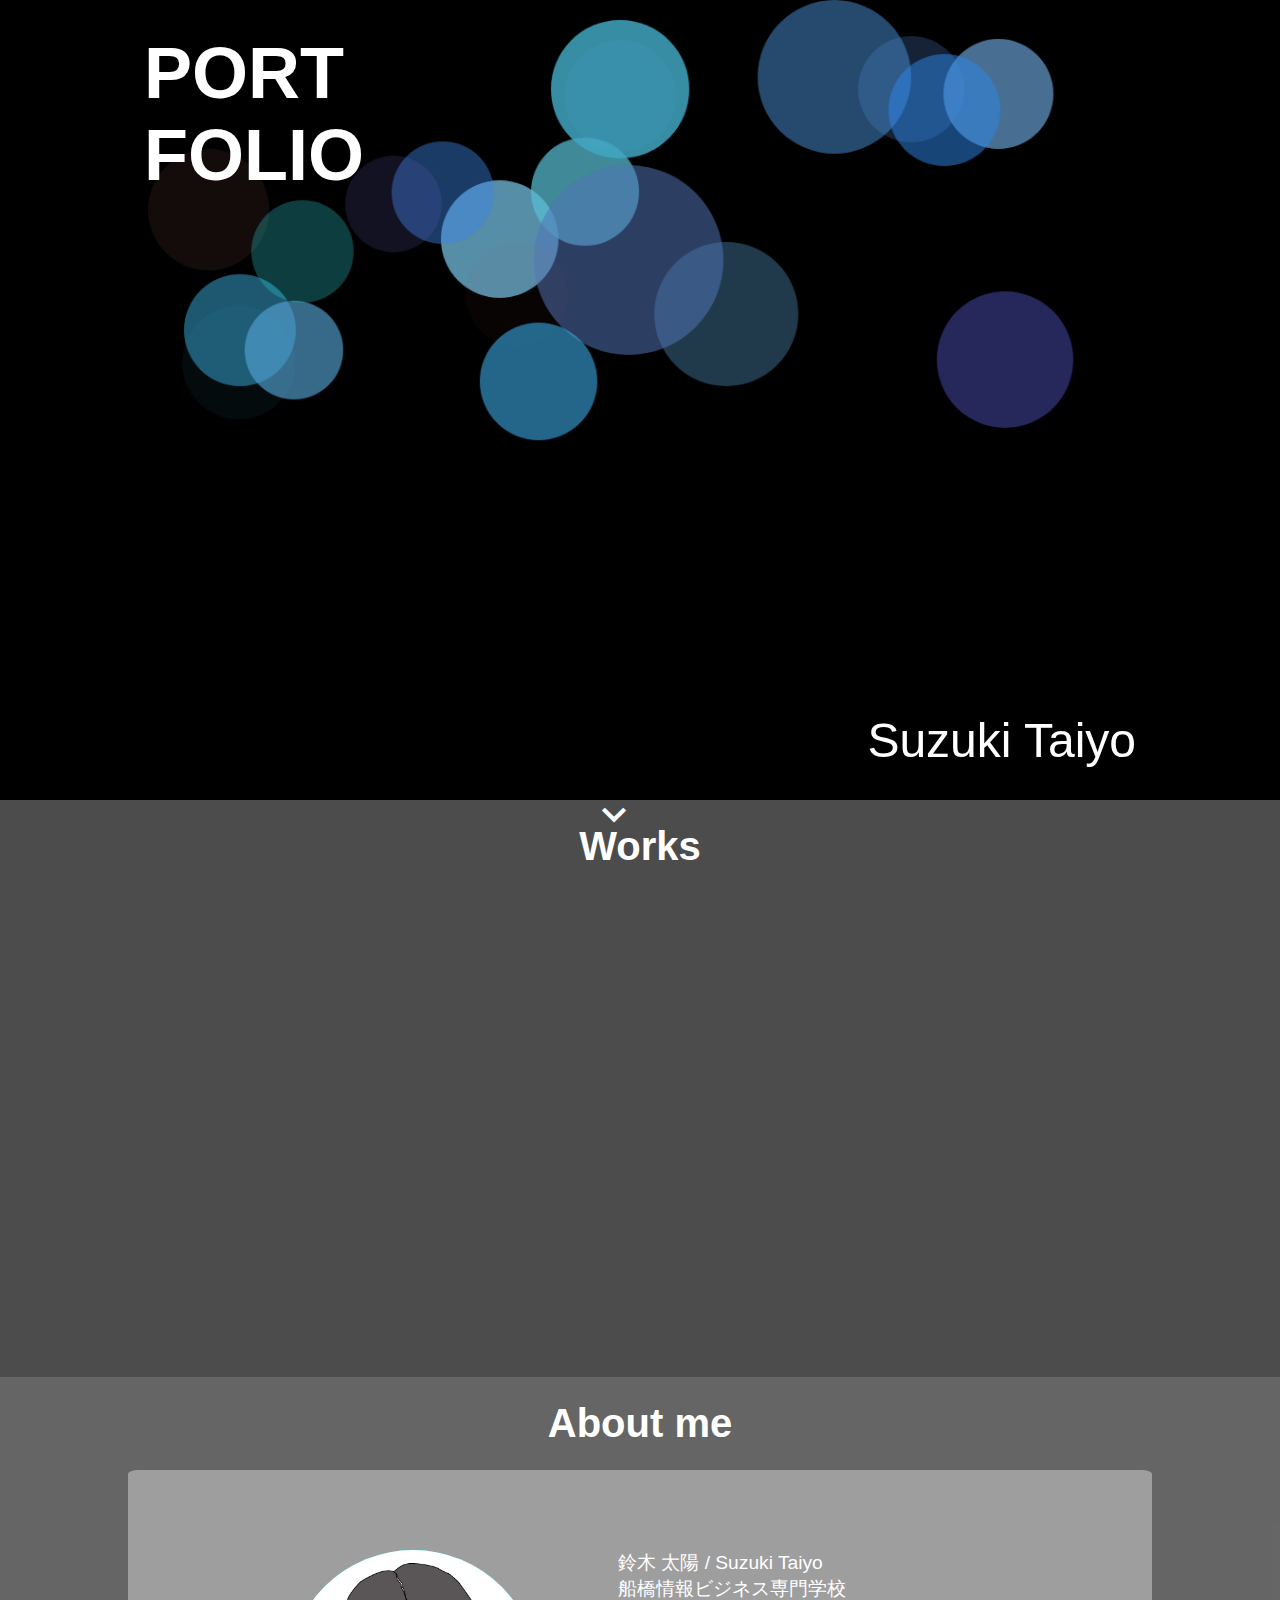
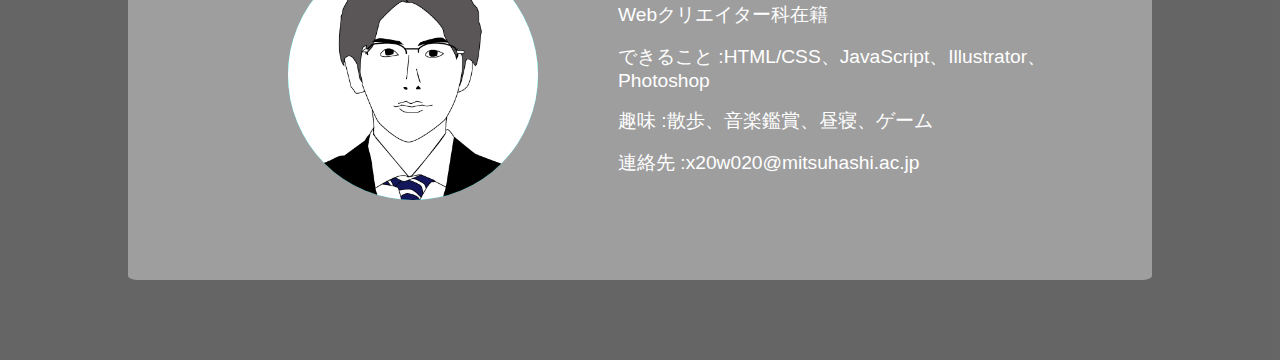
<file: index.html>
<!DOCTYPE html>
<html lang="ja">
<head>
    <meta charset="UTF-8">
    <meta name="viewport" content="width=device-width, initial-scale=1.0">
    <title>PORTFOLIO</title>
    <link href="https://fonts.googleapis.com/icon?family=Material+Icons" rel="stylesheet">
    <link rel="stylesheet" href="css/resetw.css">
    <link rel="stylesheet" href="css/styles.css">
    <link rel="stylesheet" href="css/responsive.css">
</head>
<body>
    <section class="main-visual">
        <div class="main-visual_wrap">
            <h1>PORT<br>
                FOLIO</h1>
            <p>Suzuki Taiyo</p>
            <div id="canvas_wrap">
                <canvas id="mycanvas" width="1080" height="800">Canvas is not supported.</canvas>
            </div>
            <span class="material-icons">
                keyboard_arrow_down
            </span>
        </div>
    </section>
    <section class="works">
        <div class="works_wrap">
            <h2>Works</h2>
            <ul class="grid-container" id="works">
                <li>
                    <img src="img/Landing.png">
                    <div class="mask">
                    <p data-id="Landing">ランディングページ</p>
                    </div>
                </li>
                <li>
                    <img src="img/soleil.png" alt="">
                    <div class="mask">
                        <p data-id="Restaurant">レストランサイト</p>
                    </div>
                </li>
                <li>
                    <img src="img/Janken.png" alt="">
                    <div class="mask">
                        <p data-id="Janken">ジャンケンゲーム</p>
                    </div>
                </li>
                <li>
                    <img src="img/Todolist.png" alt="">
                    <div class="mask">
                        <p data-id="Todolist">Todoリスト</p>
                    </div>
                </li>
                <li>
                    <img class="fit"src="img/Flyer.jpg" alt="">
                    <div class="mask">
                        <p data-id="Flyer">フライヤー</p>
                    </div>
                </li>
                <li>
                    <img src="img/other.jpg" alt="">
                    <div class="mask">
                        <p data-id="Other">グラフィック作品等</p>
                    </div>
                </li>
            </ul>

            <div id="mask" class="hidden"></div>

            <div class="content "  id="Landing">
            <span class="material-icons close">
                close
            </span>
            <ul>
                <li><img src="img/works-Landing.png" alt=""></li>
                <li>
                    <h3>「ランディングページ」</h3>
                    <div class="flex_col">
                        <ul class="content_grid">
                            <li>制作の留意点：</li>
                            <li>20~30代の女性をターゲットにしたランディングページです。
                                ブランドイメージと清潔感を感じられるように心がけました</li>
                            <li>使用ソフト：</li>
                            <li>Brackets</li>
                        </ul>
                        <p class="link"><a href="works\Landing\index.html">実際のページへ</a></p>
                    </div>
                </li>
            </ul>
            </div>
            
            <div class="content "  id="Restaurant">
            <span class="material-icons close">
                close
                </span>
            <ul>
                <li><img src="img/works-soleil.png" alt=""></li>
                <li>
                    <h3>「レストランサイト」</h3>
                    <div class="flex_col">
                      <ul class="content_grid">
                            <li>制作の留意点：</li>
                            <li>誰でも気軽に入れるイタリアンレストランのサイトです。全体的に
                                カジュアルな印象でまとめ、配色は食欲が出るような暖色でまとめました。</li>
                            <li>使用ソフト：</li>
                            <li>Visual Studio Code, Illustrator 2020</li>
                        </ul>
                        <p class="link"><a href="works\shop\shop\index.html">実際のページへ</a></p>
                    </div>
                </li>
            </ul>
            </div>

            <div class="content "  id="Janken">
            <span class="material-icons close">
                close
                </span>
            <ul>
                <li><img src="img/works-Janken.png" alt=""></li>
                <li>
                    <h3>「ジャンケンゲーム」</h3>
                    <div class="flex_col">
                        <ul class="content_grid">
                            <li>制作の留意点：</li>
                            <li>HTML/CSS, JavaScriptで作ったじゃんけんゲームです。
                                ゲームウィンドウなどはCanvasを使用し実装しました。
                                イラストはIllustratorで作りました。</li>
                            <li>使用ソフト：</li>
                            <li>Visual Studio Code, Illustrator 2020</li>
                        </ul>
                        <p class="link"><a href="works\Janken\myCreate2\index.html">実際のページへ</a></p>
                    </div>
                </li>
            </ul>
            </div>

            <div class="content "  id="Todolist">
            <span class="material-icons close">
                close
                </span>
            <ul>
                <li><img src="img/works-Todolist.png" alt=""></li>
                <li>
                    <h3>「Todoリスト」</h3>
                    <div class="flex_col">
                        <ul class="content_grid">
                            <li>制作の留意点：</li>
                            <li>JavaScriptのフレームワークであるVue.jsの練習で作った
                                Todoリストです。Vue.jsについてはこれから知識を深めていきたいと思っています。</li>
                            <li>使用ソフト：</li>
                            <li>Visual Studio Code</li>
                        </ul>
                        <p class="link"><a href="works/Todolist/index.html">実際のページへ</a></p>
                    </div>
                </li>
            </ul>
            </div>

            <div class="content "  id="Flyer">
            <span class="material-icons close">
                close
                </span>
            <ul>
                <li><img src="img/works-Flyer.jpg" alt=""></li>
                <li>
                    <h3>「ブライダルフライヤー」</h3>
                    <div class="flex_col">
                        <ul class="content_grid">
                            <li>制作の留意点：</li>
                            <li>ブライダルのキャンペーンフライヤーです。春を感じられるような配色にしました。イベント内容が分かるように枠ごとに整列
                                させました。</li>
                            <li>使用ソフト：</li>
                            <li>Illustrator 2020</li>
                        </ul>
                        <p class="link"><a href="works/Flyer/index.html">実際のページへ</a></p>
                    </div>
                </li>
            </ul>
        </div>
    </div>

        <div class="content "  id="Other">
          <span class="material-icons close">
            close
          </span>
          <ul>
            <li><img src="img/works-other.jpg" alt=""></li>
            <li>
                <h3>「グラフィック作品等」</h3>
                <div class="flex_col">
                    <ul class="content_grid">
                        <li>制作の留意点：</li>
                        <li>これまでに、IllustratorやPhotoshopで作ったものなどです。</li>
                        <li>使用ソフト：</li>
                        <li>Illustrator, Photoshop</li>
                    </ul>
                  <p class="link"><a href="works/other/index.html">実際のページへ</a></p>
                </div>
            </li>
          </ul>
        </div>
    </section>

    <section class="introduction">
        <div>
            <h2>About me</h2>
        </div>
        <div class="introduction_wrap">
            <ul class="introduction_flex">
                <li class="my-pic"><img src="img/pic.jpg"></li>
                <li>
                    <ul class="int_list">
                        <li>鈴木 太陽 / Suzuki Taiyo</li>
                        <li>船橋情報ビジネス専門学校</li>
                        <li> Webクリエイター科在籍</li>
                        <li><span>できること :</span>HTML/CSS、JavaScript、Illustrator、Photoshop</li>
                        <li><span>趣味 :</span>散歩、音楽鑑賞、昼寝、ゲーム</li>
                        <li><span>連絡先 :</span>x20w020@mitsuhashi.ac.jp</li>
                    </ul>
                </li>
            </ul>
        </div>
    </section>
    <script src='js/intersection-obs.js'></script>
    <script src='js/main-visual.js'></script>
    <script src='js/modal.js'></script>
</body>
</html>
</file>
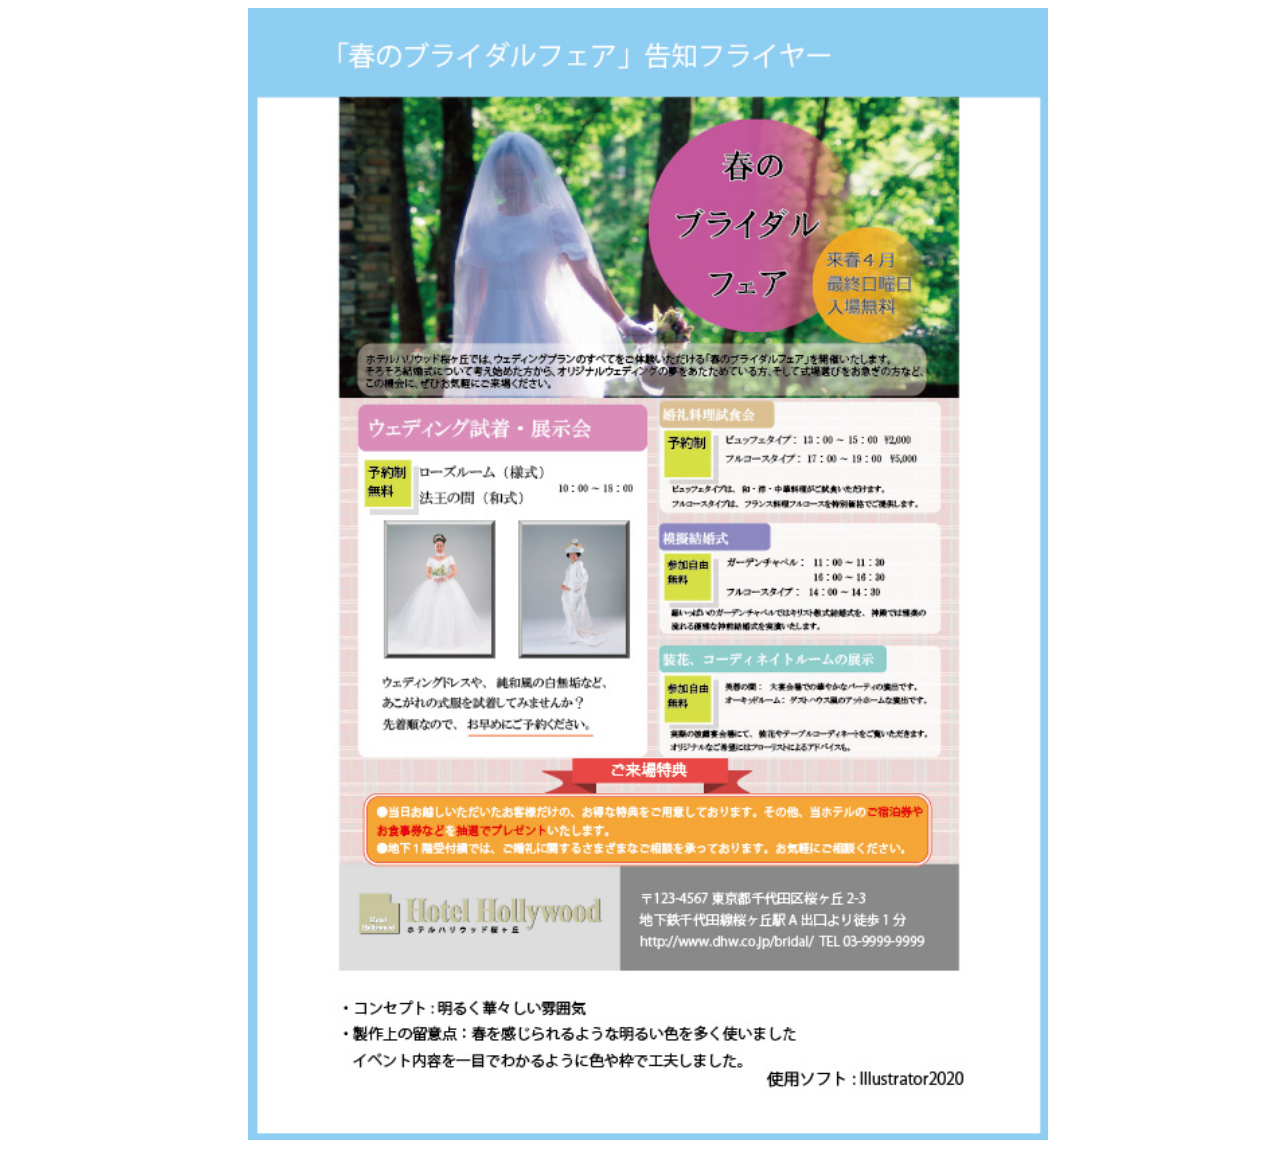
<file: works/Flyer/index.html>
<!DOCTYPE html>
<html lang="ja">
<head>
    <meta charset="UTF-8">
    <meta name="viewport" content="width=device-width, initial-scale=1.0">
    <title>Flyer</title>
    <style>
        body {
            width: 100vw;
        }
        p {
            width: 800px;
            margin: 0 auto;
        }
        img {
            width: 100%;
            height: 100%;
        }
    </style>
</head>
<body>
    <p>
        <img src="flyer.jpg" alt="">
    </p>
</body>
</html>
</file>
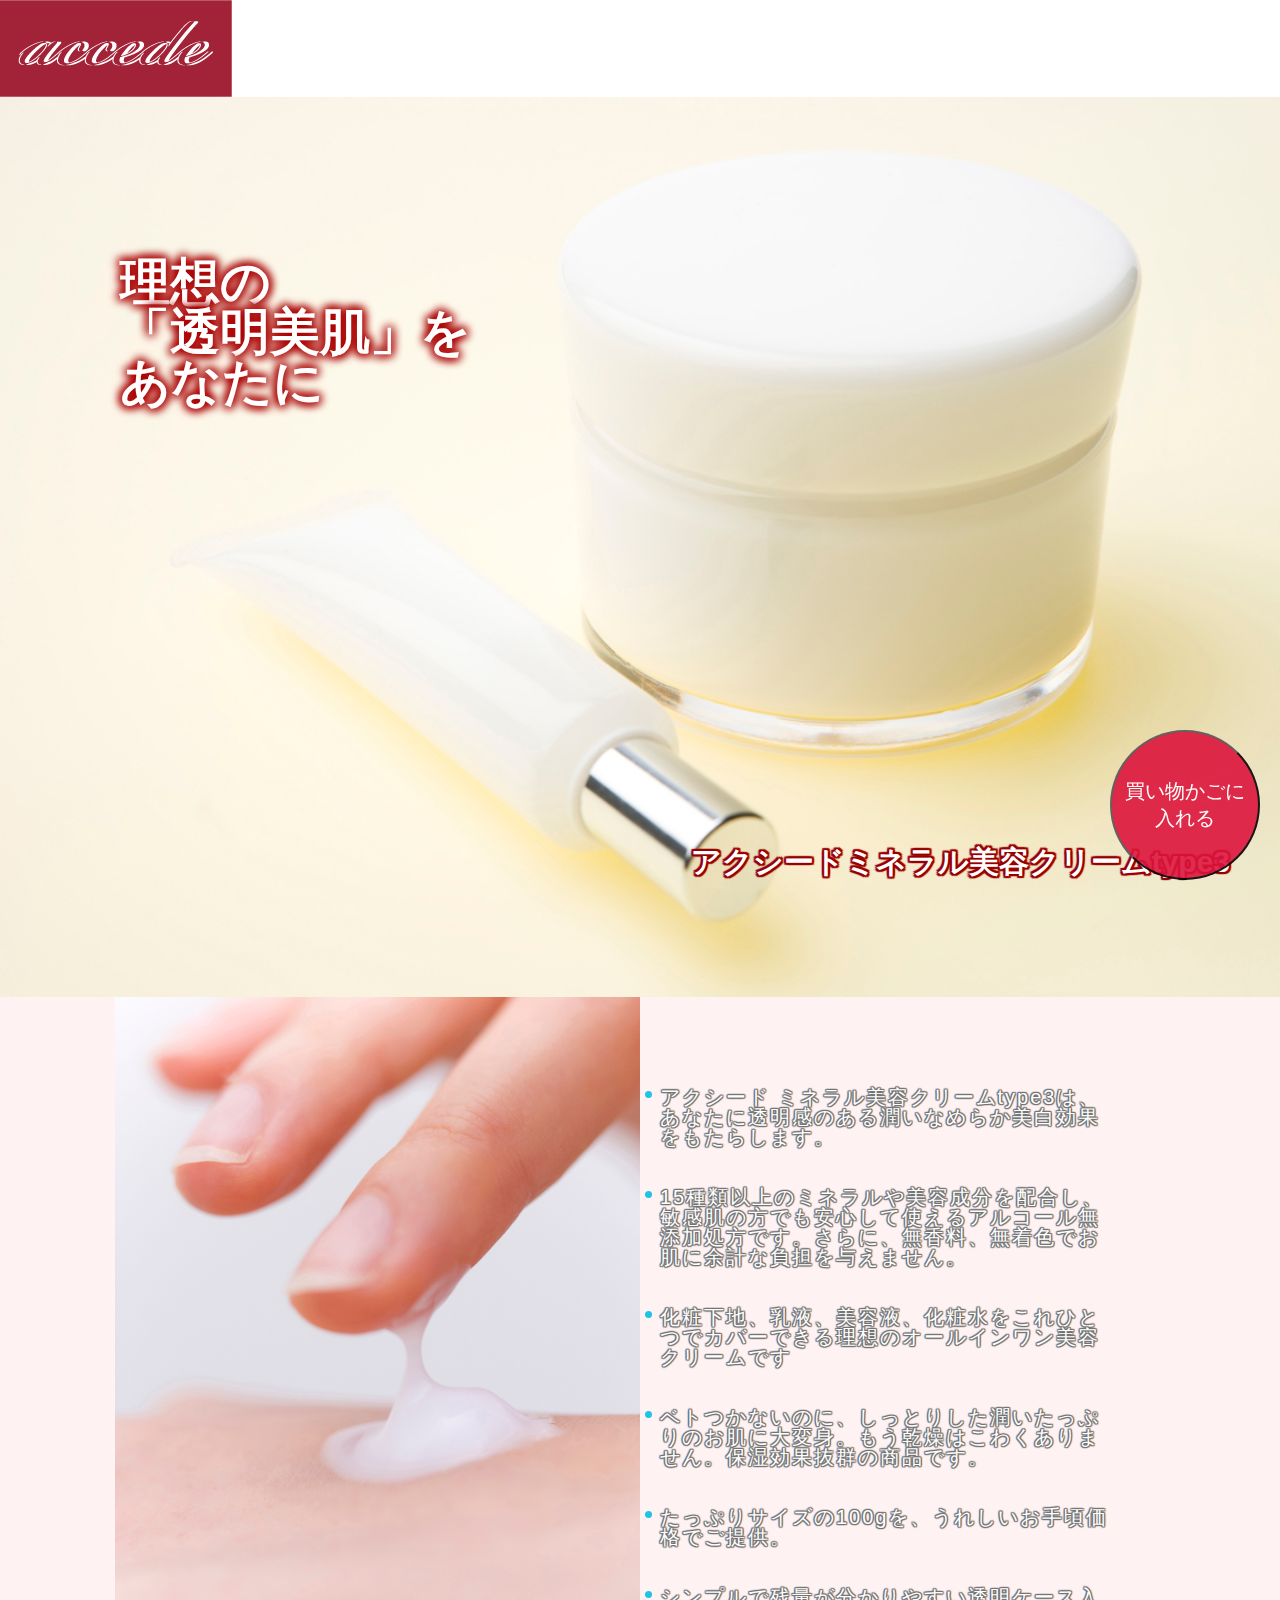
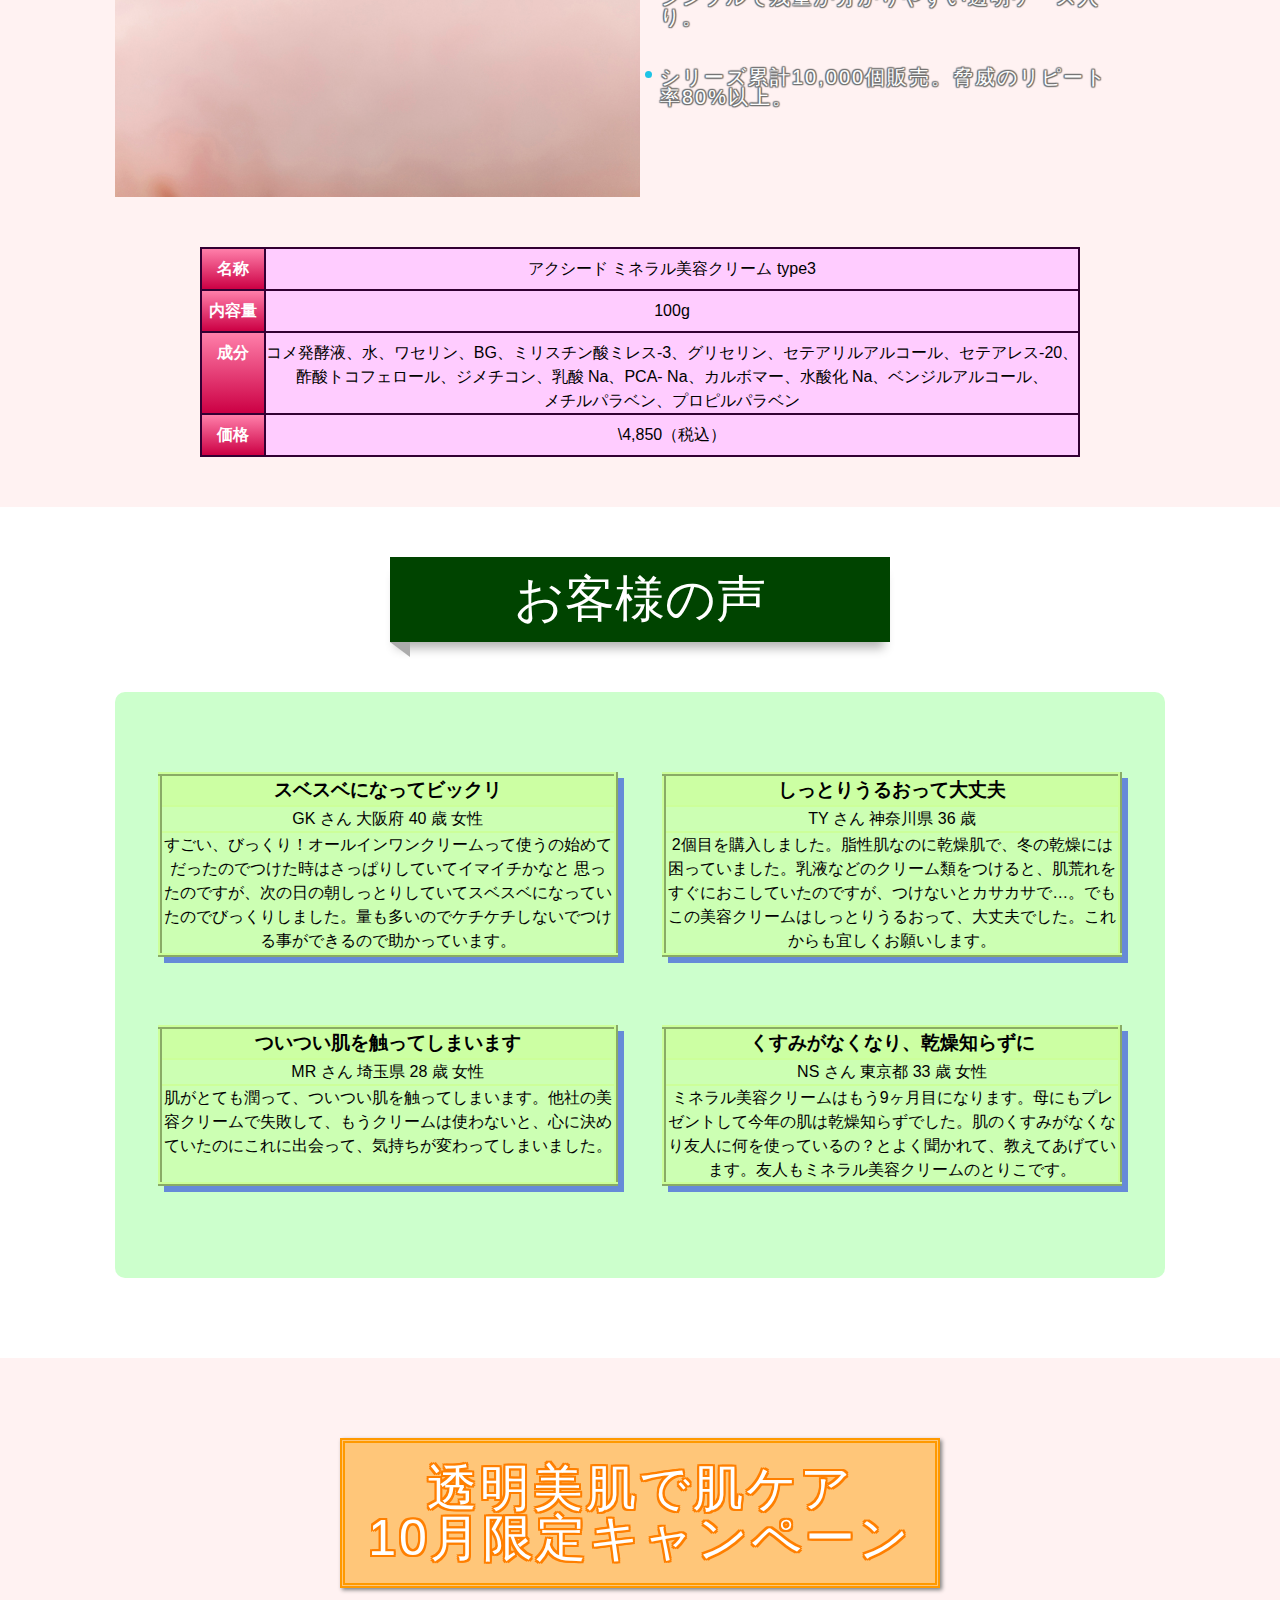
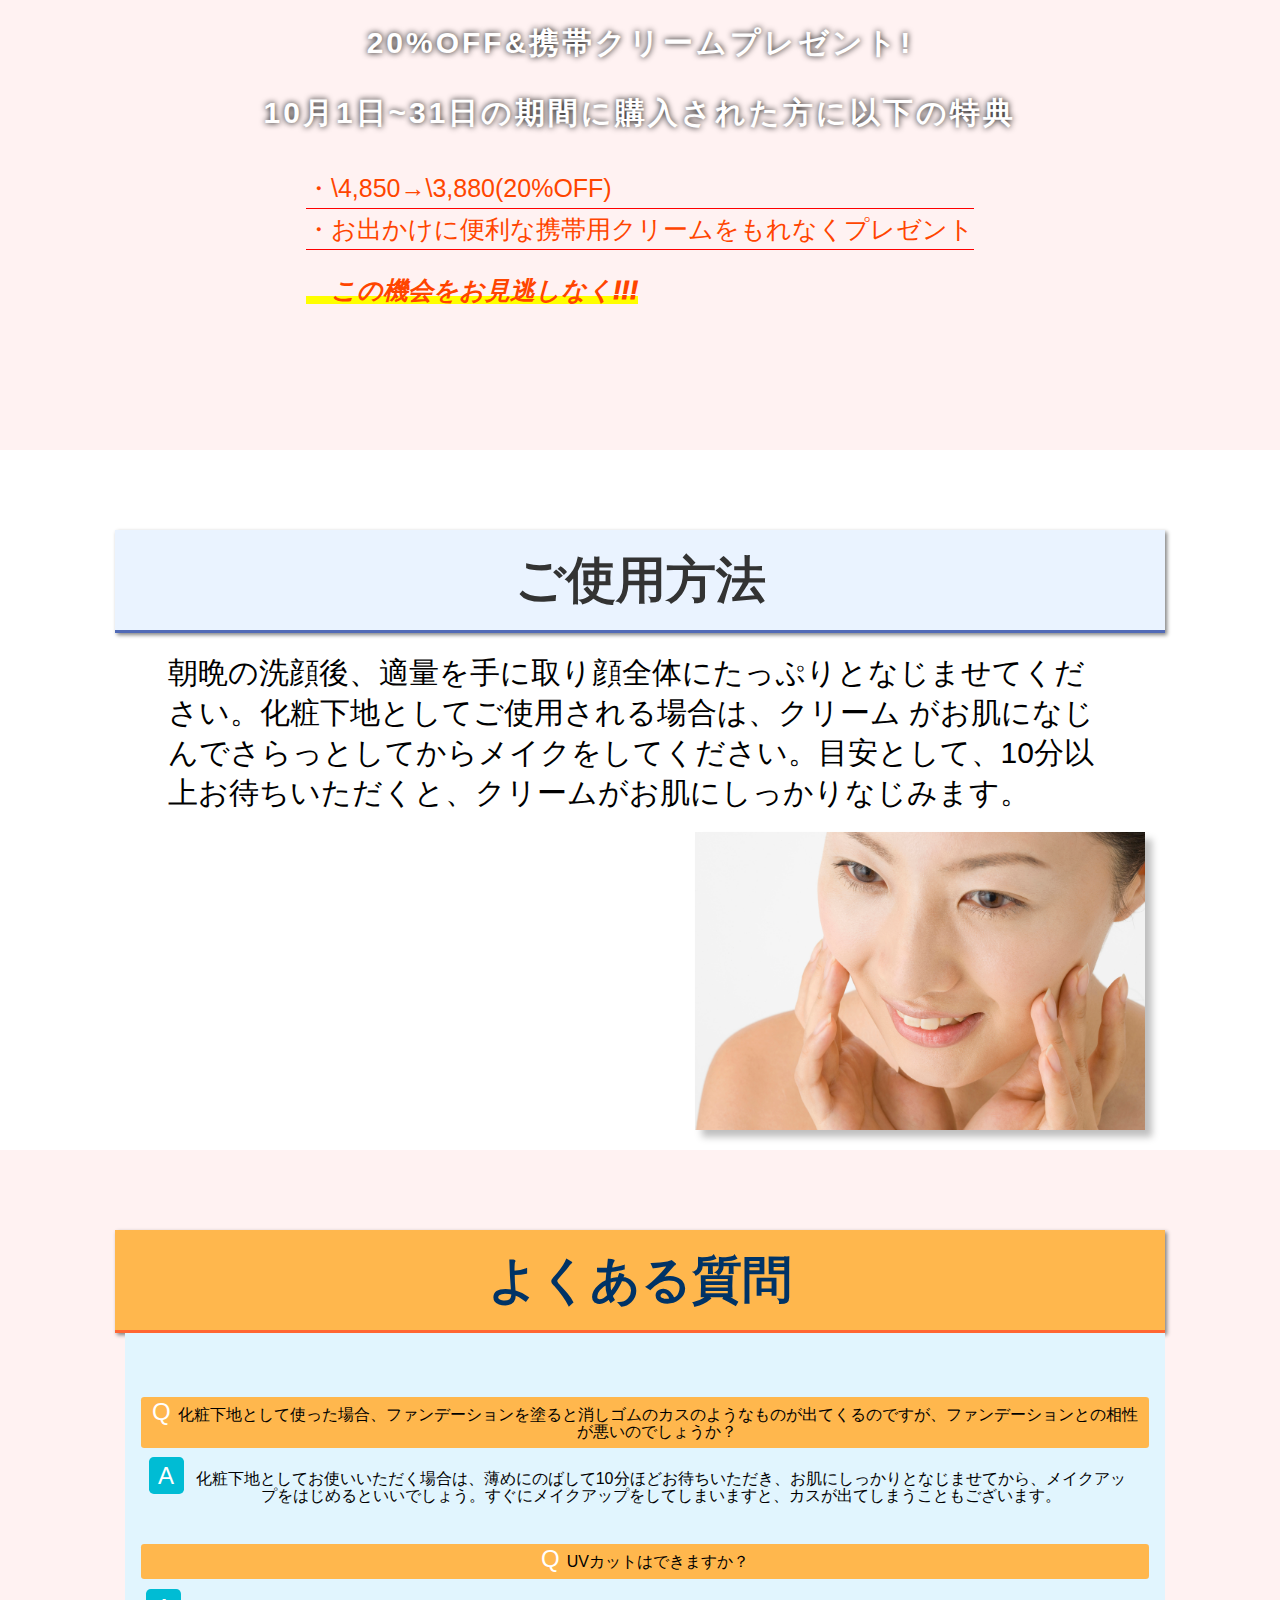
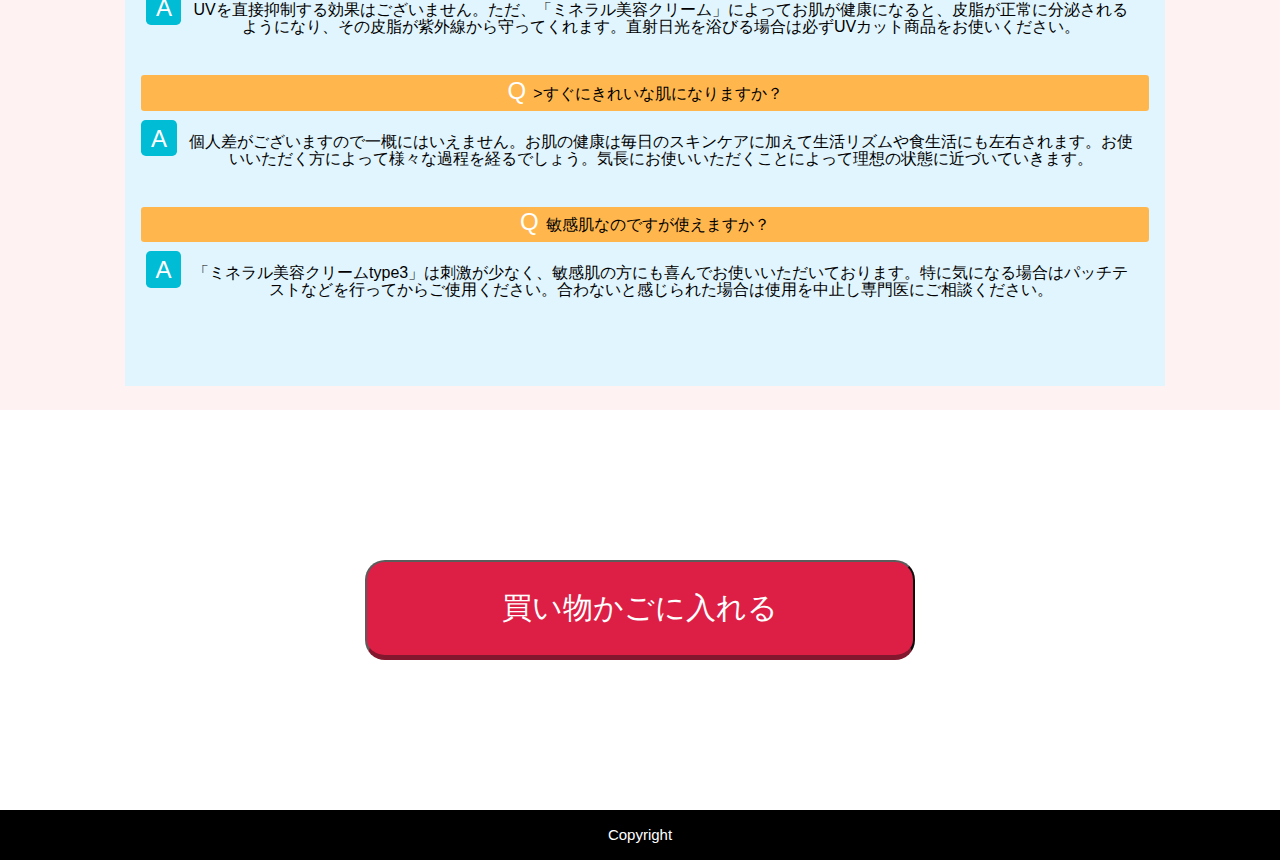
<file: works/Landing/index.html>
<!DOCTYPE html>
<html lang="ja">
<head>
<meta charset="UTF-8">
<link rel="stylesheet" href="resetw.css">
<link rel="stylesheet" href="style.css">

<title>10月限定コスメキャンペーン</title>
</head>

<body>
<header>
    <h1><img src="image/logo_02.png"></h1>
</header>
<main>
   <section class="top_wrapper">
            <p class="top_p1">理想の<br>「透明美肌」を<br>あなたに</p>
            <p class="top_p2">アクシードミネラル美容クリームtype3</p>
   </section>
   <div class="explain_wrapper">
   <section class="explain">
       <div class="explain-1">
        <p><img src="image/cream_01.jpg" align="left"></p>
        <ul class="explain_list">
            <li>アクシード ミネラル美容クリームtype3は、あなたに透明感のある潤いなめらか美白効果をもたらします。</li>
            <li>15種類以上のミネラルや美容成分を配合し、敏感肌の方でも安心して使えるアルコール無添加処方です。さらに、無香料、無着色でお肌に余計な負担を与えません。</li>
            <li>化粧下地、乳液、美容液、化粧水をこれひとつでカバーできる理想のオールインワン美容クリームです</li>
            <li>ベトつかないのに、しっとりした潤いたっぷりのお肌に大変身。もう乾燥はこわくありません。保湿効果抜群の商品です。 </li>
            <li>たっぷりサイズの100gを、うれしいお手頃価格でご提供。</li>
            <li>シンプルで残量が分かりやすい透明ケース入り。</li>
            <li>シリーズ累計10,000個販売。脅威のリピート率80%以上。</li>
        </ul>
        </div>
        <table class="explain_table">
            <tr>
                <th class="exp_table_left">名称</th>
                <th class="exp_table_right">アクシード ミネラル美容クリーム type3</th>
            </tr>
            <tr>
                <td class="exp_table_left">内容量</td>
                <td class="exp_table_right">100g</td>
            </tr>
            <tr>
                <td class="exp_table_left">成分</td>
                <td class="exp_table_right">コメ発酵液、水、ワセリン、BG、ミリスチン酸ミレス-3、グリセリン、セテアリルアルコール、セテアレス-20、<br>酢酸トコフェロール、ジメチコン、乳酸 Na、PCA- Na、カルボマー、水酸化 Na、ベンジルアルコール、<br>メチルパラベン、プロピルパラベン</td>
            </tr>
            <tr>
                <td class="exp_table_left">価格</td>
                <td class="exp_table_right">\4,850（税込）</td>
            </tr>
        </table>
    </section>
    </div>
    <section class="customer_impressons">
       <div><h2>お客様の声</h2></div>
       <div class="customer_impresson_container">
       <div class="customer_impresson_back">
        <div class="customer_impresson">
            <table>
               <tr>
                   <th>スベスベになってビックリ</th>
               </tr>
                <tr>
                    <td>GK さん 大阪府 40 歳 女性</td>
                </tr>
                <tr>
                    <td>すごい、びっくり！オールインワンクリームって使うの始めてだったのでつけた時はさっぱりしていてイマイチかなと 思ったのですが、次の日の朝しっとりしていてスベスベになっていたのでびっくりしました。量も多いのでケチケチしないでつける事ができるので助かっています。</td>
                </tr>
            </table>
        </div>
        <div class="customer_impresson">
            <table>
               <tr>
                   <th>しっとりうるおって大丈夫</th>
               </tr>
                <tr>
                    <td>TY さん 神奈川県 36 歳</td>
                </tr>
                <tr>
                    <td>2個目を購入しました。脂性肌なのに乾燥肌で、冬の乾燥には困っていました。乳液などのクリーム類をつけると、肌荒れをすぐにおこしていたのですが、つけないとカサカサで…。でもこの美容クリームはしっとりうるおって、大丈夫でした。これからも宜しくお願いします。</td>
                </tr>
            </table>
        </div>
        <div class="customer_impresson">
            <table>
               <tr>
                   <th>ついつい肌を触ってしまいます</th>
               </tr>
                <tr>
                    <td>MR さん 埼玉県 28 歳 女性</td>
                </tr>
                <tr>
                    <td>肌がとても潤って、ついつい肌を触ってしまいます。他社の美容クリームで失敗して、もうクリームは使わないと、心に決めていたのにこれに出会って、気持ちが変わってしまいました。<br>&nbsp;</td>
                </tr>
            </table>
        </div>
        <div class="customer_impresson">
            <table>
               <tr>
                   <th>くすみがなくなり、乾燥知らずに</th>
               </tr>
                <tr>
                    <td>NS さん 東京都 33 歳 女性</td>
                </tr>
                <tr>
                    <td>ミネラル美容クリームはもう9ヶ月目になります。母にもプレゼントして今年の肌は乾燥知らずでした。肌のくすみがなくなり友人に何を使っているの？とよく聞かれて、教えてあげています。友人もミネラル美容クリームのとりこです。</td>
                </tr>
            </table>
        </div>
        </div>
        </div>
    </section>
    <section class="campaign">
       <div class="campaign_wrapper">
        <h2>透明美肌で肌ケア<br>
        10月限定キャンペーン</h2>
        <p>20%OFF&amp;携帯クリームプレゼント!<p>
        <p>10月1日~31日の期間に購入された方に以下の特典 </p>
        <ul>
            <li>・\4,850→\3,880(20%OFF)</li>
            <li>・お出かけに便利な携帯用クリームをもれなくプレゼント</li>
            <li><span>　この機会をお見逃しなく!!!</span></li>
        </ul>
        </div>
    </section>
    <section class="how_to_use">
       <div class="how_to_use_wrapper">
        <h2>ご使用方法</h2>
        <p><span>朝晩の洗顔後</span>、適量を手に取り顔全体にたっぷりとなじませてください。<span>化粧下地として</span>ご使用される場合は、クリーム がお肌になじんでさらっとしてからメイクをしてください。目安として、<span>10分以上</span>お待ちいただくと、クリームがお肌にしっかりなじみます。</p>
        <p><img src="image/model_03.jpg"></p>
        </div>
    </section>
    <section class="FAQ">
       <div class="FAQ_wrapper">
        <h2>よくある質問</h2>
        <div class="FAQ_list">
            <dl >
                   <dt>化粧下地として使った場合、ファンデーションを塗ると消しゴムのカスのようなものが出てくるのですが、ファンデーションとの相性が悪いのでしょうか？</dt>
                   <dd>化粧下地としてお使いいただく場合は、薄めにのばして10分ほどお待ちいただき、お肌にしっかりとなじませてから、メイクアップをはじめるといいでしょう。すぐにメイクアップをしてしまいますと、カスが出てしまうこともございます。</dd>
                    <dt>UVカットはできますか？ </dt>
                    <dd>UVを直接抑制する効果はございません。ただ、「ミネラル美容クリーム」によってお肌が健康になると、皮脂が正常に分泌されるようになり、その皮脂が紫外線から守ってくれます。直射日光を浴びる場合は必ずUVカット商品をお使いください。</dd>
                    <dt>>すぐにきれいな肌になりますか？</dt>
                    <dd>個人差がございますので一概にはいえません。お肌の健康は毎日のスキンケアに加えて生活リズムや食生活にも左右されます。お使いいただく方によって様々な過程を経るでしょう。気長にお使いいただくことによって理想の状態に近づいていきます。</dd>
                    <dt>敏感肌なのですが使えますか？</dt>
                    <dd>「ミネラル美容クリームtype3」は刺激が少なく、敏感肌の方にも喜んでお使いいただいております。特に気になる場合はパッチテストなどを行ってからご使用ください。合わないと感じられた場合は使用を中止し専門医にご相談ください。</dd>
            </dl>
        </div>
        </div>
    </section>
    <section class="form">
        <input class="form_n " type="button" onclick="location.href='http://xxx.co.jp/~sell/sell_cart.php?act=add&item_codes[]=A0802'" value="買い物かごに入れる">
        <div class="form_fixed">
        <button type="button" onclick="location.href='http://xxx.co.jp/~sell/sell_cart.php?act=add&item_codes[]=A0802'">買い物かごに<br>入れる</button>
        </div>
    </section>
</main>
<footer>
    <p>Copyright</p>
</footer>
</body>
</html>
</file>
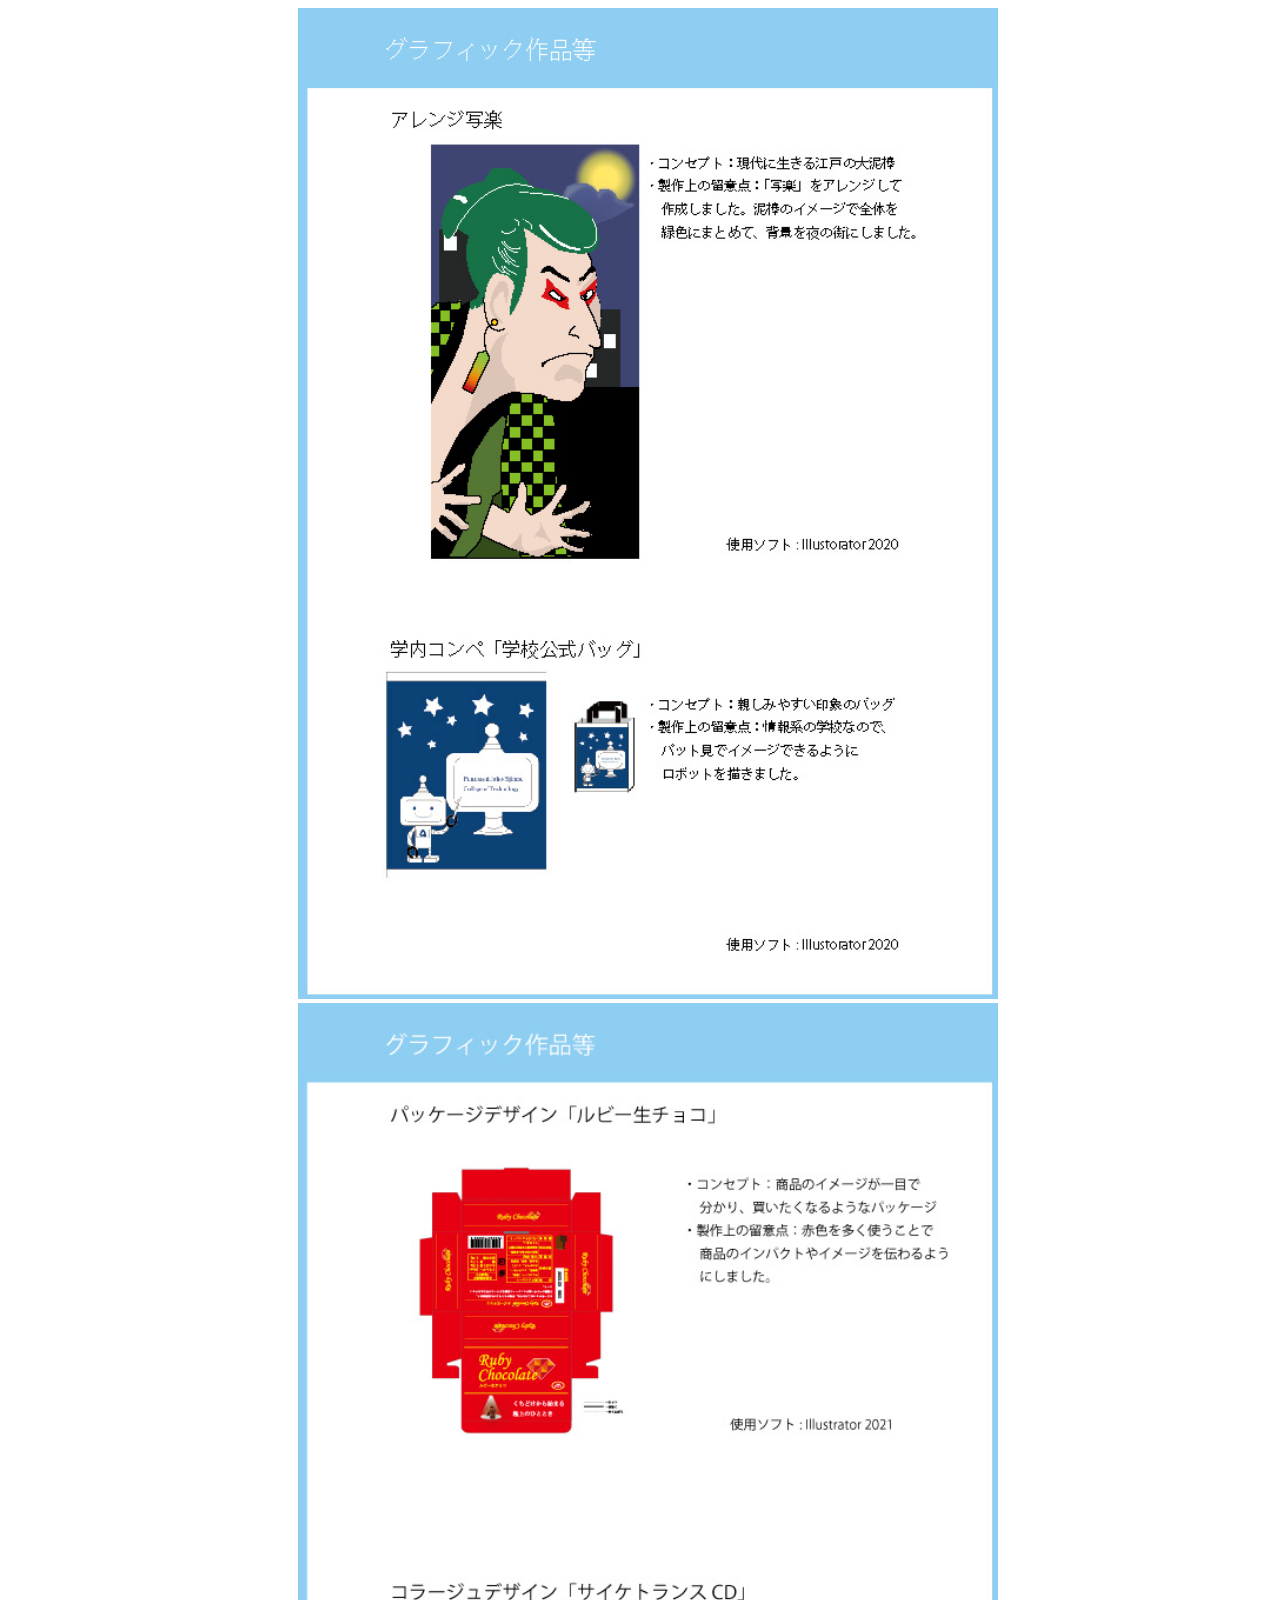
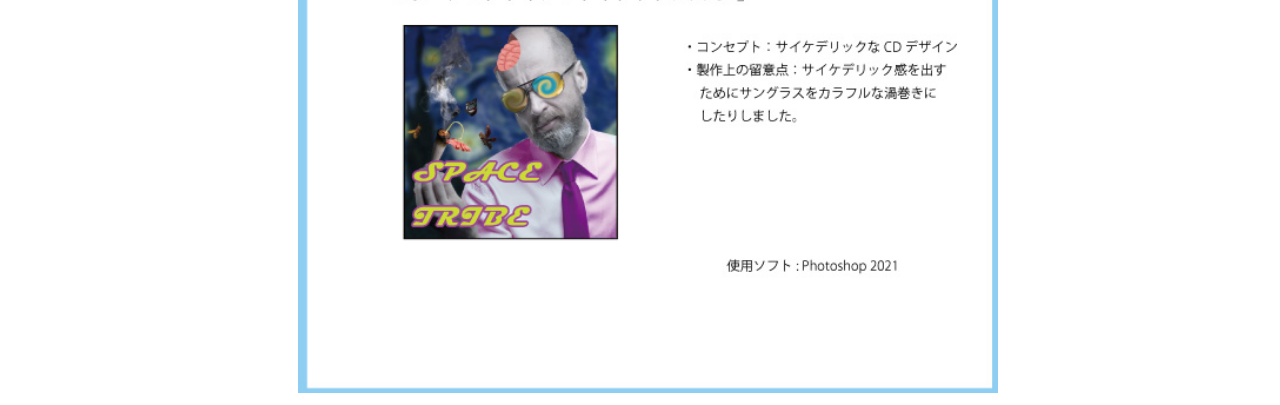
<file: works/other/index.html>
<!DOCTYPE html>
<html lang="ja">
<head>
    <meta charset="UTF-8">
    <meta name="viewport" content="width=device-width, initial-scale=1.0">
    <title>Other</title>
    <style>
        body {
            width: 100vw;
        }
        p {
            width: 700px;
            margin: 0 auto;
        }
        img {
            width: 100%;
            height: 100%;
        }
    </style>
</head>
<body>
    <p>
        <img src="other.jpg" alt="">
    </p>
    <p>
        <img src="other2.jpg" alt="">
    </p>
</body>
</html>
</file>
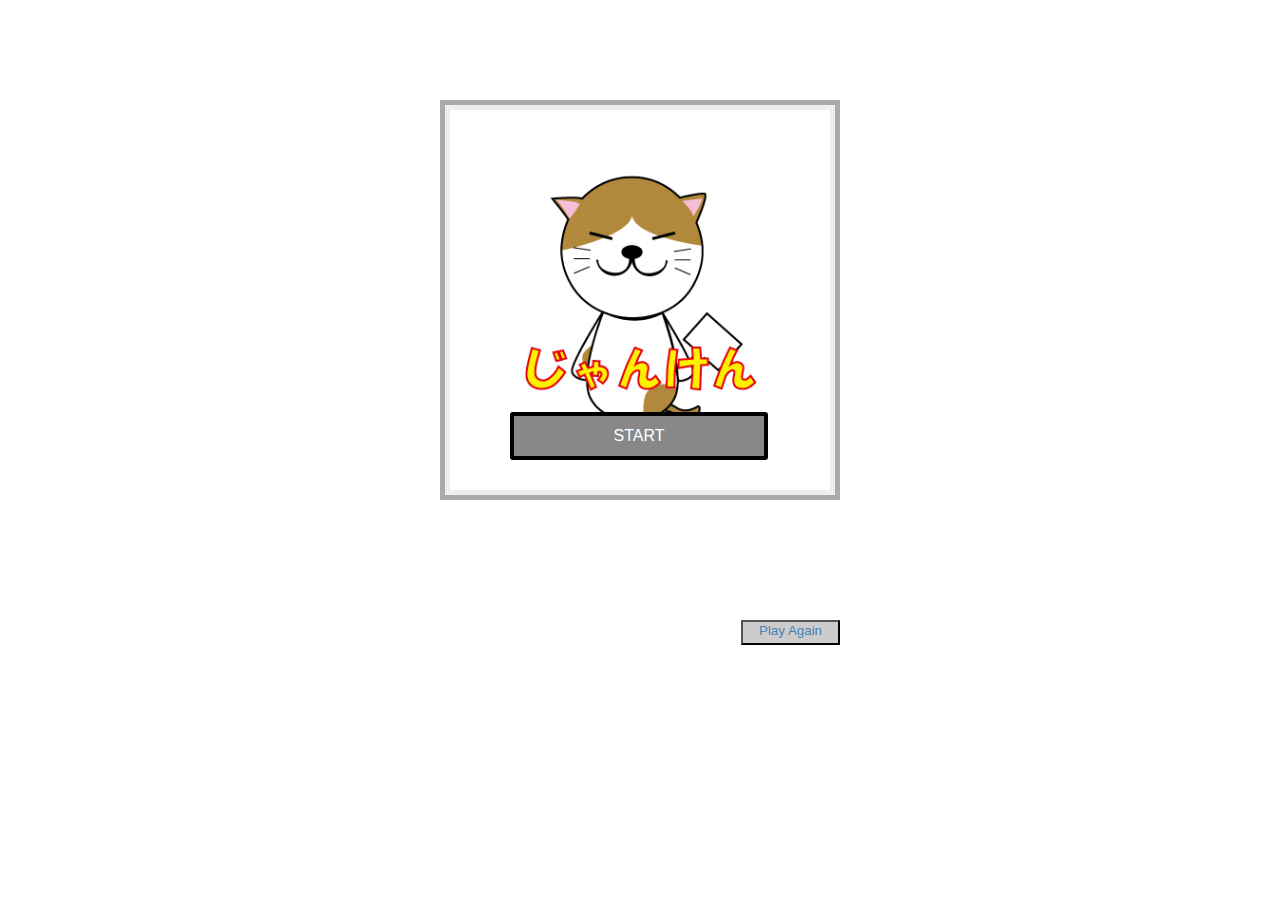
<file: works/Janken/myCreate2/index.html>
<!DOCTYPE html>
<html lang="ja">
<head>
  <meta charset="utf-8">
  <title>ジャンケンゲーム</title>
  <style>
    body {
      margin: 0;
      padding: 0;
      font-family: 'Arial',YuGothic,'Yu Gothic','Hiragino Kaku Gothic ProN','ヒラギノ角ゴ ProN W3','メイリオ', Meiryo,'ＭＳ ゴシック',sans-serif;
    }
    .btn-wrap {
      width: 400px;
      height: 100px;
      margin: 0 auto;
      position: relative;
    }
    .btn-wrap > button{
      position: absolute;
      padding-bottom: 5px;
      background:#ccc;
      top: 10px;
      right: 0;
      transition-property: background;
      transition-duration: .3s;
    }
    .btn-wrap > button:hover {
      background: steelblue;
    }

    .btn-wrap > button a{
      padding: 5px 10px;
      text-decoration: none;
      color: steelblue;
      user-select: none;
      transition-property: color;
      transition-duration: .3s;
    }
    .btn-wrap > button a:hover{
      color: #ccc;
    }

    canvas {
      display: block;
      margin: 0 auto;
    }
    .game {
      width: 400px;
      height: 510px;
      position: relative;
      margin: 100px auto 0;

    }
    .game-field {
      width: 400px;
      height: 400px;
      display: block;
      border-radius: 3px;
      margin: 0 auto;
      text-align: center;
      position: relative;
    }

    #start {
      position: absolute;
      bottom: 40px;
      left: 70px;
      width: 250px;
      height: 40px;
      line-height: 40px;
      color: #fff;
      background: #888;
      border: 4px solid #000;
      border-radius: 3px;
      cursor: pointer;
      user-select: none;
      transition-property: transform;
      transition-duration: 0.3s;
      transition-timing-function: ease-out;
    }

    #start:hover {
      opacity: 0.8;
      transform: scale(1.05);
    }

    #hands {
      position: absolute;
      bottom: 0;
      cursor: pointer;
    }
    
    .fadein {
      animation: fadein 1.5s;
    }

    .fadeout {
      animation: fadeout 2s;
      animation-fill-mode: forwards;
    }

    @keyframes fadein {
      0% {
          opacity: 0;
      }
      100% {
          opacity: 1;
      }
    }

    @keyframes fadeout {
      0% {
          opacity: 1;
      }
      100% {
          opacity: 0;
          display: none;
      }
    }
    
    .inactive {
      display: none;
    }
  </style>
</head>
<body>
  
  <section class="game">
    <div class="game-field" id="gameField">
      <canvas width="400" height="400">Canvas not supported.</canvas>
      <div id="start">START</div>
    </div>
    <canvas width="400" height="90" id="hands" class="inactive"></canvas>
  </section>
  <div class="btn-wrap">
    <button><a href="index.html">Play Again</a></button>
  </div>
  
  <script src="js/main.js"> </script>
</body>
</html>
</file>
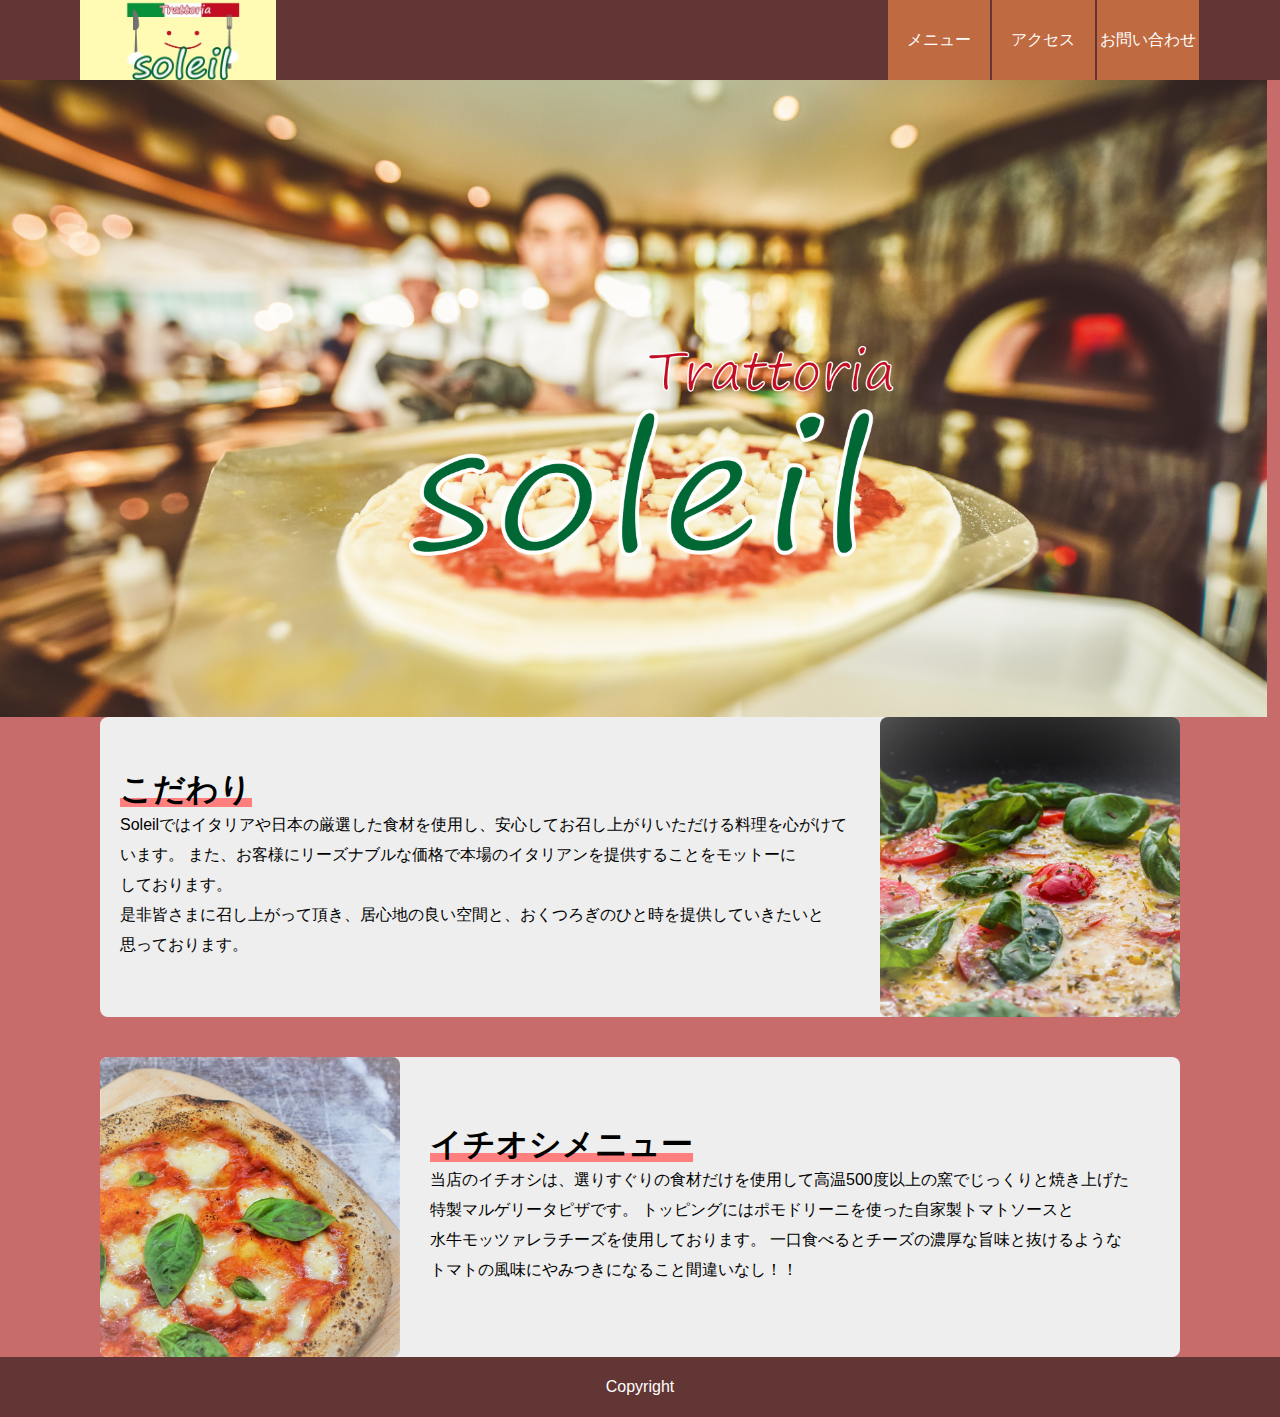
<file: works/shop/shop/index.html>
<!DOCTYPE html>
<html lang="ja">
<head>
<meta charset="UTF-8">
<meta name="viewport" content="width=device-width,initial-scale=1.0,minimum-scale=1.0">
<title>トラットリア Soleil</title>
<link rel="stylesheet" href="resetw.css">
<link rel="stylesheet" href="style.css">
</head>

<body>

<header>
  <a href="index.html" class="logo">
    <img src="img/logo.jpg" alt="">
  </a>
  <ul class="nav">
    <li><a href="menu.html">メニュー</a></li>
    <li><a href="access.html">アクセス</a></li>
    <li><a href="contact.html">お問い合わせ</a></li>
  </ul>
</header>

<main>
  <section class="main_visual">

  </section>
  
  <section class="main_containers">
    <section class="main_container">
      <div><img src="img/main-visual01-unsplash.jpg" alt=""></div>
      <p class="desc">
        <span>こだわり</span><br>
        Soleilではイタリアや日本の厳選した食材を使用し、安心してお召し上がりいただける料理を心がけています。
        また、お客様にリーズナブルな価格で本場のイタリアンを提供することをモットーに<br>しております。<br>
        是非皆さまに召し上がって頂き、居心地の良い空間と、おくつろぎのひと時を提供していきたいと<br>思っております。</p>
    </section>

    <section class="main_container">
      <div><img src="img/menu-pizza/margherita-unsplash.jpg" alt=""></div>
      <p class="desc"><span>イチオシメニュー</span><br>
        当店のイチオシは、選りすぐりの食材だけを使用して高温500度以上の窯でじっくりと焼き上げた<br>特製マルゲリータピザです。
        トッピングにはポモドリーニを使った自家製トマトソースと<br>水牛モッツァレラチーズを使用しております。
        一口食べるとチーズの濃厚な旨味と抜けるような<br>トマトの風味にやみつきになること間違いなし！！</p>
    </section>
  </section>
  
</main>

<footer>
  Copyright
</footer>
</body>
</html>
</file>
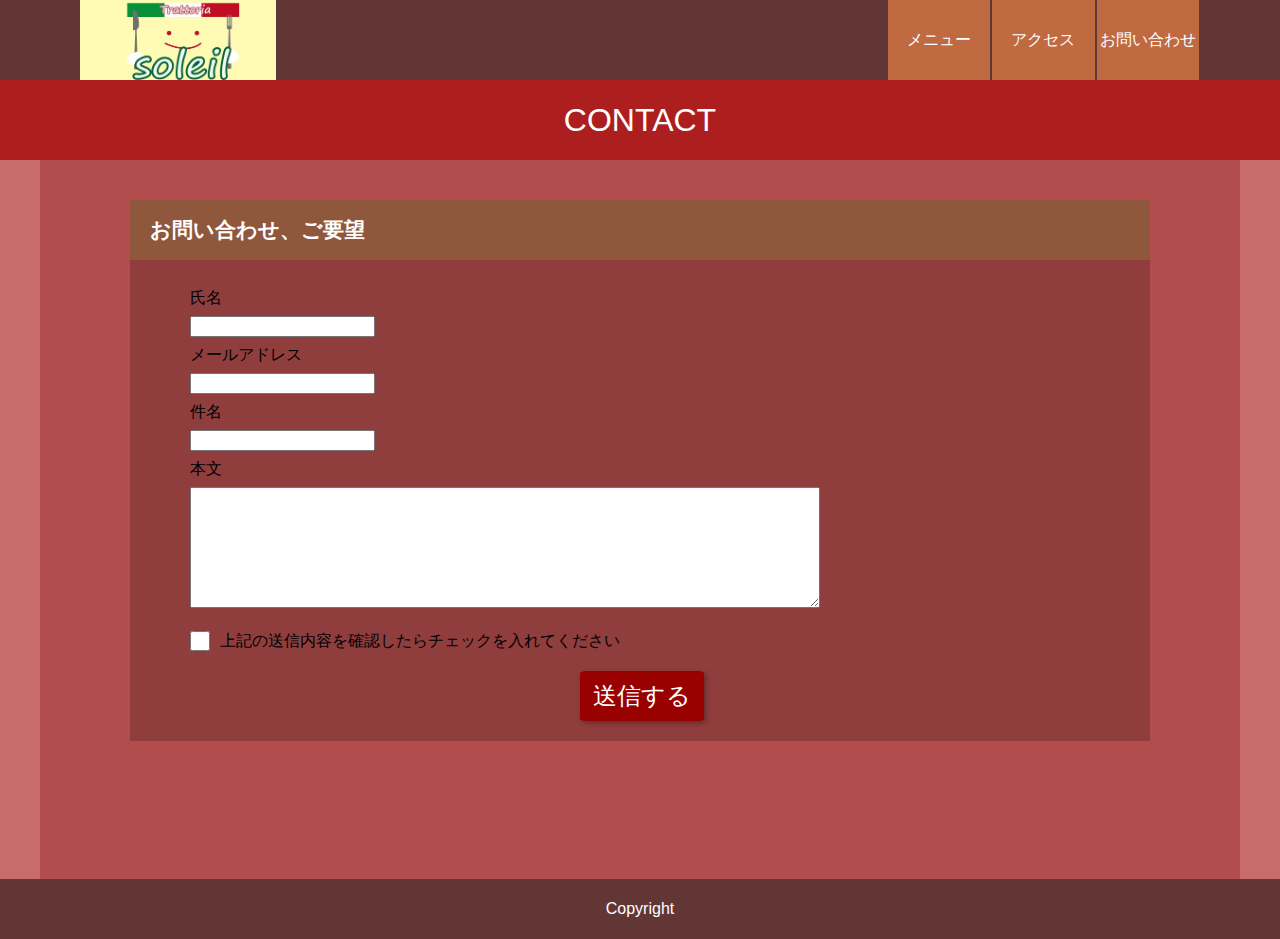
<file: works/shop/shop/contact.html>
<!DOCTYPE html>
<html lang="ja">
<head>
<meta charset="UTF-8">
<meta name="viewport" content="width=device-width,initial-scale=1.0,minimum-scale=1.0">
<title>トラットリア Soleil ~CONTACT~</title>
<link rel="stylesheet" href="resetw.css">
<link rel="stylesheet" href="style.css">
</head>

<body>

<header>
    <a href="index.html" class="logo">
      <img src="img/logo.jpg" alt="">
    </a>

    <ul class="nav">
      <li><a href="menu.html">メニュー</a></li>
      <li><a href="access.html">アクセス</a></li>
      <li><a href="contact.html">お問い合わせ</a></li>
    </ul>
</header>

<main>
  <section class="caption">
    <h2>CONTACT</h2>
  </section>
  
  <section class="contact">
    <h3>お問い合わせ、ご要望</h3>
    <div class="contact-wrap">
      <form action="">
      
       <label class="name">
         <p>氏名</p>
         <input type="text" name="name">
       </label>
       
       <label class="mail-address">
         <p>メールアドレス</p>
         <input type="text" name="mail-address">
       </label>
       
       <label class="subject">
         <p>件名</p>
         <input type="text" name="subject">
       </label>
       
       <label class="content">
         <p>本文</p>
         <textarea name="content" id="" cols="30" rows="10"></textarea>
       </label>
       
       <label class="check">
         <p>上記の送信内容を確認したらチェックを入れてください</p>
         <input type="checkbox" name="checkbox">
       </label>
       
       <label class="submit">
         <input type="submit" name="submit" value="送信する">
       </label>
       
      </form>
    </div>
  </section>
</main>

<footer>
  Copyright
</footer>
<script> </script>
</body>
</html>
</file>
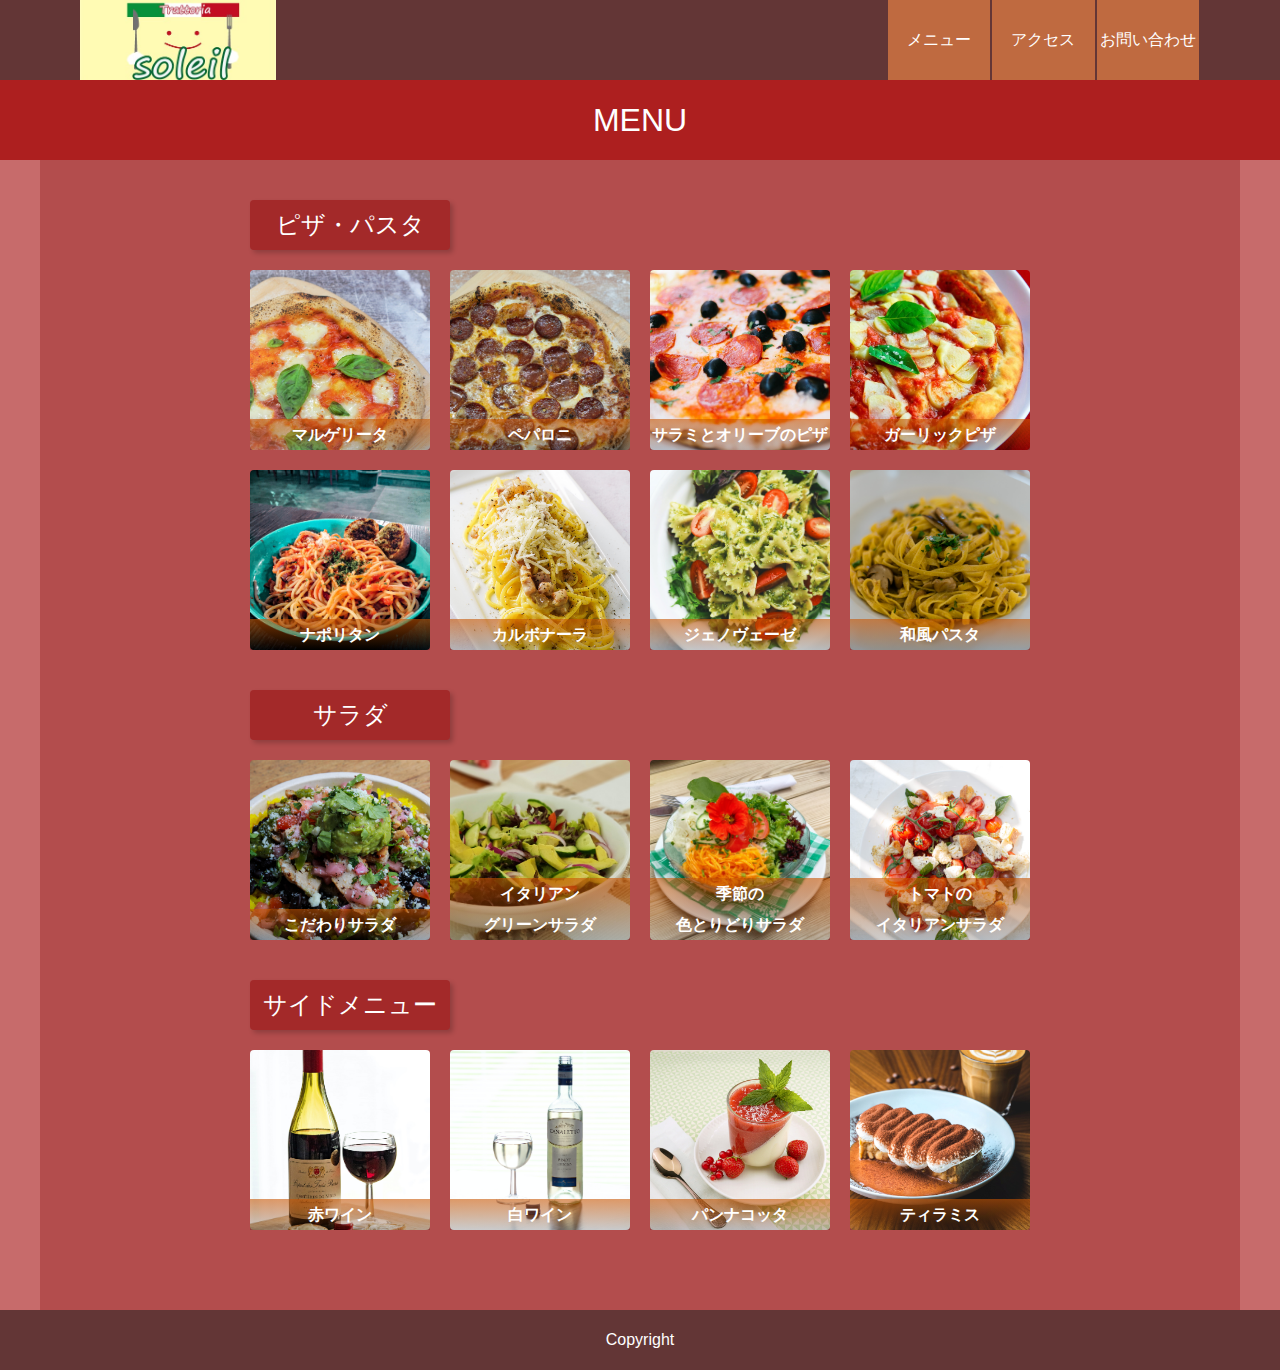
<file: works/shop/shop/menu.html>
<!DOCTYPE html>
<html lang="ja">
<head>
<meta charset="UTF-8">
<meta name="viewport" content="width=device-width,initial-scale=1.0,minimum-scale=1.0">
<title>トラットリア Soleil ~MENU~</title>
<link rel="stylesheet" href="resetw.css">
<link rel="stylesheet" href="style.css">
</head>

<body>

<header>
    <a href="index.html" class="logo">
      <img src="img/logo.jpg" alt="">
    </a>

    <ul class="nav">
      <li><a href="menu.html">メニュー</a></li>
      <li><a href="access.html">アクセス</a></li>
      <li><a href="contact.html">お問い合わせ</a></li>
    </ul>
</header>

<main>
  <section class="caption">
    <h2>MENU</h2>
  </section>
  <section class="menus">
    <div class="menu-wrap">
      <div class="menu-category">
        <p>ピザ・パスタ</p>
        <ul class="menu-list" id="menuList">
         
          <li>
            <img src="img/menu-pizza/margherita-unsplash.jpg" alt="">
            <p>マルゲリータ</p>
          </li>
          
          <li>
            <img src="img/menu-pizza/peppperoni-unsplash.jpg" alt="">
            <p>ペパロニ</p>
          </li>
          
          <li>
            <img src="img/menu-pizza/salamiandoliveoil-gahag.jpg" alt="">
            <p>サラミとオリーブのピザ</p>
          </li>
          
          <li>
            <img src="img/menu-pizza/garilicpizza-gahag.jpg" alt="">
            <p>ガーリックピザ</p>
          </li>
          
          <li>
            <img src="img/menu-pasta/napolitane-unsplash.jpg" alt="">
            <p>ナポリタン</p>
          </li>
          
          <li>
            <img src="img/menu-pasta/carbonala-unsplash.jpg" alt="">
            <p>カルボナーラ</p>
          </li
          >
          <li>
            <img src="img/menu-pasta/genovase-unsplash.jpg" alt="">
            <p>ジェノヴェーゼ</p>
          </li>
          
          <li>
            <img src="img/menu-pasta/wahuu-unsplash.jpg" alt="">
            <p>和風パスタ</p>
          </li>
        </ul>
      </div>

      <div class="menu-category">
        <p>サラダ</p>
        <ul class="menu-list menu-salad" >
         
          <li>
            <img src="img/menu-salad/kodawarisalad-unsplash.jpg" alt="">
            <p>こだわりサラダ</p>
          </li>
          
          <li>
            <img src="img/menu-salad/greensalad-unsplash.jpg" alt="">
            <p>イタリアン<br>
              グリーンサラダ</p>
          </li>
          
          <li>
            <img src="img/menu-salad/irodorisalad-unsplash.jpg" alt="">
            <p>季節の<br>
              色とりどりサラダ</p>
          </li>
          
          <li>
            <img src="img/menu-salad/tomatoitaliansalad-unsplash.jpg" alt="">
            <p>トマトの<br>
              イタリアンサラダ</p>
          </li>
        </ul>
      </div>

      <div class="menu-category">
        <p>サイドメニュー</p>
        <ul class="menu-list menu-other">
         
          <li>
            <img src="img/menu-other/Rwine-unsplash.jpg" alt="">
            <p>赤ワイン</p>
          </li>
          
          <li>
            <img src="img/menu-other/Wwine-unsplash.jpg" alt="">
            <p>白ワイン</p>
          </li>
          
          <li>
            <img src="img/menu-other/pannacotta-unsplash.jpg" alt="">
            <p>パンナコッタ</p>
          </li>
          
          <li>
            <img src="img/menu-other/tiramisu-unsplash.jpg" alt="">
            <p>ティラミス</p>
          </li>
        </ul>
      </div>

    </div>
  </section>
</main>

<footer>
  Copyright
</footer>
</body>
</html>
</file>
<file: css/styles.css>
@charset "utf-8";

/* 共通設定 */
@media all and (min-width: 520px) {

}

body {
  font-family: 'Lato', 'Noto Sans JP', 'ヒラギノ角ゴ ProN', 'Hiragino Kaku Gothic ProN', 'メイリオ', Meiryo, 'ＭＳ Ｐゴシック', 'MS PGothic', sans-serif;
  background: rgba(0, 0, 0, 50%);
}

section {
  color: #fff;
  padding-bottom: 2rem;
}

section > div {
  width: 328px;
  margin: 0 auto;
}

h1,h2 {
  font-size: 1.2rem;
}

h2 {
  padding: .5rem 0;
  text-align: center;
}

img {
  width: 100%;
}

/* メインヴィジュアル */

section.main-visual {
  background: rgba(0, 0, 0, 100%);
  padding-bottom: 0;
}

div.main-visual_wrap {
  position: relative;
}

div.main-visual_wrap h1 {
  font-size: 1.8rem;
  position: absolute;
  top: 2rem;
  left: 1rem;
  user-select: none;
  animation: slideLeft;
  animation-duration: 1s;
  animation-timing-function: ease;
}

@keyframes slideLeft {
  0% {
    opacity: 0;
    transform: translateX(50px);
  }
  100% {
    opacity: 1;
    transform: translateX(0px);
  }
}

div.main-visual_wrap p {
  font-size: 1.2rem;
  position: absolute;
  bottom: 2rem;
  right: 1rem;
  user-select: none;
  animation: slideRight;
  animation-duration: 1s;
  animation-timing-function: ease;
}

@keyframes slideRight {
  0% {
    opacity: 0;
    transform: translateX(-50px);
  }
  100% {
    opacity: 1;
    transform: translateX(0px);
  }
}

#canvas_wrap {
  width: 328px;
  height: 360px;
}


#mycanvas {
  width: 100%;
}

.main-visual span.material-icons {
  /* display: block;
  text-align: center; */
  position: absolute;
  bottom: -5%;
  left: 46%;
  transform: translateX(-50%);
  animation: slideDown;
  animation-duration: 1.5s;
  animation-timing-function: ease;
  animation-iteration-count: infinite;
}

@keyframes slideDown {
  0% {
    opacity: 0;
    transform: translateY(-10px);
  }
  100% {
    opacity: 1;
    transform: translateY(0px);
  }
}

/* 制作物 */

section.works {
  background: rgba(0, 0, 0, 40%);
}

.works_wrap .grid-container {
  width: 328px;
  display: grid;
  grid-template-columns: repeat(2, 150px);
  grid-template-rows: repeat(3, 85px);
  gap: calc(328px - 150px * 2) 1.5rem;
  list-style:none;
  margin: 0 auto;
}

.grid-container li {
  height: 100%;
  position: relative;
  overflow: hidden;
  cursor: pointer;
  opacity: 0;
  transform: translateY(-20px);
  transition: opacity 0.3s, transform 0.3s;
}


.grid-container li img {
  height: 100%;
}

.grid-container li .mask {
  width: 100%;
  height: 100%;
  position: absolute;
  top: 0;
  left: 0;
  opacity: 0;
  background-color: rgba(0,0,0,.5);
  transform: rotateX(-180deg);
  transition-property: all;
  transition-duration: .5s;
  transition-timing-function: ease-in-out;
}

.grid-container li .mask:hover {
  transform: rotateX(0deg);
  opacity: 1;
}

.grid-container li.appear {
  opacity: 1;
  transform: translateY(0);
}

.grid-container li p {
  text-align: center;
  line-height: 85px;
  z-index: 1;
}


/* 制作物、個別ウィンドウ */
#mask.hidden {
  display: none;
}

#mask {
  background: rgba(0, 0, 0, .45);
  position: fixed;
  top: 0;
  bottom: 0;
  right: 0;
  left: 0;
}

.content {
  display: none;
  transform: scale(1.2);
  opacity: 0;
  backface-visibility: hidden;
  -webkit-backface-visibility: hidden;
  overflow: hidden;
}

.content.active {
  background: rgba(0, 0, 0, 60%);
  display: block;
  width: 328px;
  padding: 1rem;
  position: fixed;
  top:calc(50% - 328px);
  left:calc(50% - 328px/2);
  border: 3px solid #fff;
  border-radius: 5px;
  z-index: 10;
  animation: show .4s;
  animation-fill-mode: forwards;
  backface-visibility: hidden;
  -webkit-backface-visibility: hidden;
  overflow: hidden;
}

.content.hidden {
  background: rgba(0, 0, 0, 60%);
  display: block;
  width: 328px;
  padding: 1rem;
  position: fixed;
  top:calc(50% - 328px);
  left:calc(50% - 328px/2);
  border: 3px solid #fff;
  border-radius: 5px;
  z-index: 10;
  animation: hide .4s;
  animation-fill-mode: forwards;
  backface-visibility: hidden;
  -webkit-backface-visibility: hidden;
  overflow: hidden;
  pointer-events: none;
}

@keyframes show {
  0% {
    transform: scale(1.015);
    opacity: 0;
  }
  100% {
    transform: scale(1);
    opacity: 1;
  }
}

@keyframes hide {
  0% {
    transform: scale(1);
    opacity: 1;
  }
  100% {
    transform: scale(1.015);
    opacity: 0;
  }
}

.content h3 {
  padding: .5rem;
}

.content ul > li {
  margin: 0 auto;
  text-align: center;
}

.content ul > li > img {
  width: 150px;
  height: 150px;
}

.content_grid {
  font-size: 0.9rem;
  line-height: 1.5;
  display: grid;
  grid-template-columns: 8rem 2fr;
  grid-template-rows: 2fr 1fr;
  gap: .5rem 0;
}

.content > .material-icons {
  color: #555;
  background: #fff;
  display: block;
  width: 3rem;
  height: 3rem;
  margin-left: auto;
  margin-bottom: .5rem;
  border-radius: 2px;
  font-size: 2rem;
  line-height: 3rem;
  text-align: center;
  cursor: pointer;
  transition: all .3s;
}

.content > .material-icons:hover {
  background: #555;
  color: #fff;
}

.link {
  width: 100%;
  height: 3rem;
  background: #fff;
  border: 2px solid #fff;
  border-radius: 2px;
  transition: all .3s;
}

.link:hover {
  background: #555;
}

.content a {
  display: block;
  color: #555;
  line-height: 3rem;
  text-decoration: none;
  font-weight: bold;
  transition: all .3s;
  position: relative;
}

.content a::after {
  content: '';
  /*絶対配置で矢印の位置を決める*/
  position: absolute;
  top: 40%;
  right: 30px;
  /*矢印の形状*/
  border: 4px solid transparent;
  border-top-width: 4px;
  border-bottom-width: 4px;
  border-left-color: #555;
  /*アニメーションの指定*/
  transition: all .2s linear;
}

/*hoverした際の矢印の形状*/
.content a:hover::after{
    border-left-color: #fff;
    right: 25px;
}

.content a:hover {
  color: #fff;
}


/* 自己紹介 */
section.introduction {
  background: rgba(0, 0, 0, 20%);
  padding-bottom: 2rem;
}

div.introduction_wrap {
  background: #9e9e9e;
  padding: 1.5rem;
  border-radius: 1%;
}

div.introduction_wrap img {
  background: aqua;
  border-radius: 50%;
  height: 100px;
  width: 100px;
}

.my-pic {
  text-align: center;
  margin-bottom: 1.5rem;
}

ul.int_list {
  text-align: center;
}

ul.int_list li:nth-child(3),
ul.int_list li:nth-child(4),
ul.int_list li:nth-child(5) {
  margin-bottom: 1rem;
}
</file>
<file: css/responsive.css>
@charset "utf-8";
/****************************************
          pc用 520px以上
*****************************************/

@media all and (min-width: 520px) {

  /* 共通設定 */
  section {
    color: #fff;
    padding-bottom: 5rem;
  }

  section > div {
    width: 1024px;
    margin: 0 auto;
  }

  h2 {
    padding: 1.5rem 0;
    font-size: 2.5rem;
  }

  /* メインヴィジュアル */
  div.main-visual_wrap {
    height: 800px;
  }

  div.main-visual_wrap h1 {
    font-size: 4.5rem;
  }

  div.main-visual_wrap p {
    font-size: 3rem;
  }
  
  .main-visual span.material-icons {
    font-size: 3rem;
    bottom: -5%;
    left: 47.5%;
  }
  #canvas_wrap {
    width: 1024px;
    height: 800 px;
  }


  #mycanvas {
    width: 100%;
  }

  /* 制作物 */
  .works_wrap .grid-container {
    width: 1024px;
    grid-template-columns: repeat(3, 300px);
    grid-template-rows: repeat(2, 170px);
    gap: 4rem calc((1024px - 900px) / 2);
  }

  .grid-container li p {
    font-size: 1.3rem;
    line-height: 170px;
  }

  /* 制作物、個別ウィンドウ */
  .content {
    padding: 3rem;
  }

  .content.active {
    width: 1024px;
    height: 506px;
    top:200px;
    left:calc(50% - 1024px/2);
    padding: 2rem 3rem 3.5rem;
  }

  .content.hidden {
    width: 1024px;
    height: 506px;
    top:200px;
    left:calc(50% - 1024px/2);
    padding: 2rem 3rem 3.5rem;
  }

  .content h3 {
    font-size: 2rem;
    margin-bottom: 2rem;
  }

  .content > ul {
    display: flex;
  }

  .content ul > li {
    text-align: left;
    margin: 0;
  }

  .content ul > li > img {
    width: 350px;
    height: 350px;
    margin-right: 3rem;
  }

  .content_grid {
    font-size: 1rem;
    text-align: left;
  }

  .content > .material-icons {
    font-size: 2.5rem;
    margin-bottom: 1rem;
    width: 4rem;
    height: 4rem;
    line-height: 4rem;
  }

  .flex_col {
    height: calc(318px - 64px);
    display: flex;
    flex-flow: column;
    justify-content: space-between;
  }

  .link {
    height: 4rem;
    text-align: center;
  }

  .content a {
    height: 4rem;
    line-height: 4rem;
  }

  /* 自己紹介 */
  div.introduction_wrap {
    padding: 5rem;
  }

  section.introduction {
    padding-bottom: 5rem;
  }

  .introduction_flex {
    display: flex;
    font-size: 1.2rem;
  }

  div.introduction_wrap img {
    height: 250px;
    width: 250px;
    margin: 0 5rem
  }

  .my-pic {
    margin-bottom: 0rem;
  }

  ul.int_list {
    text-align: left;
  }
}
</file>
<file: works/Landing/style.css>
@charset"utf-8";
body{
  font-family:'メイリオ', 'Meiryo', sans-serif;
    
}

.top_wrapper{
    width:100%;
    max-width:1440px;
    height:900px;
    background-image:url(image/mc3_03.jpg);
    background-size:cover;
    margin:0 auto;
    position:relative;
    color:#fff;
    
}

.top_wrapper .top_p1{
    position:absolute;
    top:160px;
    left:120px;
    font-weight:bold;
    font-size:50px;
    font-family:'游明朝','Yu Mincho',YuMincho,'Hiragino Mincho Pro',serif;
    text-shadow:
                2px  2px 10px #aa0000,
               -2px  2px 10px #aa0000,
                2px -2px 10px #aa0000,
               -2px -2px 10px #aa0000;
}

.top_wrapper .top_p2{
    position:absolute;
    right:50px;
    top:750px;
    font-weight:bold;
    font-size:30px;
    text-shadow:
       2px  2px 1px #990000,
      -2px  2px 1px #990000,
       2px -2px 1px #990000,
      -2px -2px 1px #990000,
       2px  0px 1px #990000,
       0px  2px 1px #990000,
      -2px  0px 1px #990000,
       0px -2px 1px #990000;
}

.explain_wrapper{
    background-color:rgba(255,204,204,0.25);
    padding-bottom:50px;
}

.explain{
    width:1050px;
    text-align:center;
    margin:0 auto;

}

.explain-1{
    color:#fff;
    font-family:sans-serif;
    text-align:left;
    width:100%;
    display:inline-block;
    font-size:20px;
    letter-spacing:2px;
    text-shadow    :
        1px  1px 1px #747474,
      -1px  1px 1px #747474,
       1px -1px 1px #747474,
      -1px -1px 1px #747474,
       1px  0px 1px #747474,
       0px  1px 1px #747474,
      -1px  0px 1px #747474,
       0px -1px 1px #747474;
}

.explain p img{
    width:50%;
    height:800px;
    top:0;
    left:0;
    margin-right:20px;
    
}

.explain_list{
    padding:40px;
    margin-top:30px;
}

.explain_list li{
    list-style:none;
    list-style-position: inside;
    padding:20px 10px 20px;
 position: relative;
}

.explain_list li::before{
    border-radius: 50%; /*丸くする*/
    width: 7px; /*点の幅*/
    height: 7px; /*点の高さ*/
    display: block;
    position: absolute; /*絶対配置*/
    left: 490px; /*点の位置*/
    top:1.2em; /*点の位置*/
    content: "";
    background: #1ec4e6; /*点の色*/
}

.explain_table{
    padding-bottom:100px;
    margin:50px auto 0;
    border-color:#330033;
}

.explain table, th, td {
  border-collapse: collapse;
  border: 2px solid #330033;
  line-height: 1.5;
}


.exp_table_left{
    background: linear-gradient(#FF7FAA,#CC0044);
    color:#fff;
    width:4em;
    height:40px;
    line-height:40px;
    font-weight: bold;
}

.exp_table_right{
    background-color:#FFCCFF;
}

.customer_impressons{
    text-align:center;
    width:100%;
}

.customer_impressons h2{
    margin:50px auto;
    font-size:50px;
    width:500px;
    line-height:1.5em;
    position:relative;
    background-color:#004400;
    padding:5px;
    color:#FFF;
    box-shadow: 0 12px 10px -6px rgba(0,0,0,.3);
}

.customer_impressons h2::after{
    position:absolute;
    left:0;
    top:100%;
    content:"";
    border-bottom:15px solid transparent;
    border-right:20px solid #acacac;
}

.customer_impresson_container{
    width:1050px;
    margin:0 auto 80px;
    display: flex;
    flex-wrap:wrap;
    text-align: center;
}

.customer_impresson_back{
    background-color:#CCFFCC;
    width:1300px;
    padding-top:80px;
    border-radius:10px;
    top:0;
}

.customer_impresson{
    width:500px;
    height:250px;
    display:inline-block;
    padding-right:20px;
    padding-left:20px;
    margin:0 auto;
    
}

.customer_impresson table{
    border-color:#CCFF99 ; 
    border-style:inset; 
    border-width:4px ;
    box-shadow: 6px 6px #668AD8;
}

.customer_impresson table th{
    border-color:#CCFF99 ;
    background-color:rgba(204, 255, 153, 0.8);
    font-size:1.2rem;
    font-weight:bold;
}

.customer_impresson table td{
    border-color:#CCFF99 ;
    background-color:rgba(204, 255, 153, 0.5);
}

.campaign{
    text-align: center;
    background-color:rgba(255,204,204,0.25);
    padding:80px 0;

}

campaign_wrapper{
    width:1050px;
    
}

.campaign h2{
    margin:0 auto;
    font-size:50px;
    border:thick double #FF9900;
    width:600px;
    padding:20px;
    background-color:rgba(255, 153, 0, 0.5);
    color: #ffffff;
    text-shadow    : 
       2px  2px 0px #ff7f00,
      -2px  2px 0px #ff7f00,
       2px -2px 0px #ff7f00,
      -2px -2px 0px #ff7f00,
       2px  0px 0px #ff7f00,
       0px  2px 0px #ff7f00,
      -2px  0px 0px #ff7f00,
       0px -2px 0px #ff7f00;
    letter-spacing: 3px;
    box-shadow: 2px 2px 4px gray;
}

.campaign p{
    font-size:30px;
    margin:40px;
    letter-spacing: 3px;
    font-weight:bold;
	color: #FFF;
	text-shadow: 0 0 0.2em rgba(0,0,0,1);
}

.campaign ul{
    font-size:25px;
    text-align:left;
    display:inline-block;
    margin:0 auto;
    line-height:40px;
    padding-bottom:40px;
    color:orangered;
}

.campaign li{
    border-bottom:1px solid red;
}


.campaign li>span{
    background: linear-gradient(transparent 70%, yellow 70%);
    line-height:5rem;
    font-style: oblique;
    font-weight:1000;
    
}

.campaign li:last-child{
    border-style:none;
}


.how_to_use{
    text-align:center;
    
}

.how_to_use_wrapper{
    width:1050px;
    height:700px;
    margin:0 auto;
    padding:80px 0;
    position:relative;
}

.how_to_use h2{
    padding: 0.5em;
    color: #333333;
    background: #eaf3ff;
    border-bottom: solid 3px #516ab6;
    font-size:50px;
    font-weight:700;
    box-shadow: 2px 2px 4px gray;
}

.how_to_use p{
    width:90%;
    margin:0 auto;
    padding:20px 0;
    font-size:30px;
    text-align:left;
    line-height:40px;
}

.how_to_use span{


}

.how_to_use p img{
    width:450px;
    height:298px;
    position:absolute;
    bottom:20px;
    right:20px;
    box-shadow: 10px 10px 10px rgba(0,0,0,0.25);
    -moz-box-shadow: 10px 10px 10px rgba(0,0,0,0.25);
    -webkit-box-shadow: 7px 7px 7px rgba(0,0,0,0.25);
}

.FAQ{
    text-align: center;
    background-color:rgba(255,204,204,0.25);
    padding:80px 0;
}

.FAQ_wrapper{
    width:1050px;
    height:700px;
    margin:0 auto;
}

.FAQ h2{
    padding: 0.5em;/*文字周りの余白*/
    color: #003366;/*文字色*/
    background: #ffb74d;/*背景色*/
    border-bottom: solid 3px #FF6633;/*下線*/
    font-size:50px;
    font-weight:700;
    box-shadow: 2px 2px 4px gray;;
}


.FAQ_list *, .FAQ_list *:after, .FAQ_list *:before {
	font-family: sans-serif;
	-webkit-box-sizing: border-box;
	        box-sizing: border-box;
}
.FAQ_list {
	margin: 0 0 2em 10px;
	padding: 4em 1em 3em 1em;
	background: #e1f5fe;
}
.FAQ_list h1 {
	font-size: 1.2em;
	position: relative;
	margin-right: 1em;
	margin-left: -26px;
	padding: 0.3em;
	color: #ffffff;
	background-color: #42a5f5;
	box-shadow: 0 1px 1px rgba(0,0,0,0.2);
}
.FAQ_list h1::after {
	position: absolute;
	bottom: -10px;
	left: 0;
	display: inline-block;
	width: 0;
	height: 0;
	content: '';
	border-width: 0 10px 10px 0;
	border-style: solid;
	border-color: transparent #1976d2 transparent transparent;
}
.FAQ_list dl {
	margin: 0;
}
.FAQ_list dt {
	margin-bottom: 0.5em;
	padding: 0.2em 0.5em 0.5em 2em;
	border-radius: 0.2em;
	background: #ffb74d;
}
.FAQ_list dd {
	margin-bottom: 1em;
	margin-left: 0;
	padding: 0.5em 1em 1.5em 3em;
}
/* QAアイコン */
.FAQ_list dt::before,.FAQ_list dd::before{
	font-size: 1.5em;
	color: #ffffff;
}
.FAQ_list dt::before {
	margin: 0.3em 0.3em 0 -1em;
	content: 'Q';
}
.FAQ_list dd::before {
	margin: 0 0.5em 0 -2em;
	padding: 0.2em 0.4em;
	content: 'A';
	border-radius: 0.2em;
	background: #00bcd4;
}

.form{
    text-align:center;
    height:300px;
    margin-bottom:100px;
}

.form .form_n{
    margin-top:150px;
    
    color:#fff;
    width:550px;
    height:100px;
    background-color:#DC143C;
    font-size:30px;
    border-radius:20px;
    border-bottom:solid 5px #7D0B22;
    opacity:0.95;
    outline: none;
}

.form .form_n:hover{
    transition:all,0.1s;
    margin-top:155px;
    height:95px;
    border:none;
    opacity:1;
}

.form_fixed{
    position:fixed;
    bottom:20px;
    right:20px;
}

.form_fixed button{
    color:#FFF;
    font-size:20px;
    background-color:#DC143C;
    width:150px;
    height:150px;
    border-radius:50%;
    opacity:0.9;
    outline: none;
}

.form_fixed button:hover{
    color:#FFF;
    font-size:20px;
    background-color:#DC143C;
    width:150px;
    height:150px;
    border-radius:50%;
    opacity:1;
    transition:all,0.2s;
}

footer{
    color:#fff;
    font-size:15px;
    background-color:#000;
    text-align:center;
    line-height:50px;
    height:50px;
    width:100%;
}
</file>
<file: works/shop/shop/style.css>
@charset"utf-8";

body {
  font-family: "Helvetica Neue",
  Arial,
  "Hiragino Kaku Gothic ProN",
  "Hiragino Sans",
  Meiryo,
  sans-serif;

}

header {
  height: 80px;
  background: hsl(0, 30%, 30%);
  display: flex;
  justify-content: space-between;
  position:fixed;
  top: 0;
  z-index: 1;
  width: 100vw;
}

.logo {
  width: 195px;
  height: 80px;
  margin-left: 80px;
}

.logo > img {
  height: 80px;
}

ul.nav {
  margin-right: 80px;
  display: flex;
  justify-content: center;
}

ul.nav a{
  display: inline-block;
  width: 8vw;
  min-width: 100px;
  list-style: none;
  background: hsla(20, 50%, 50%);
  line-height: 80px;
  text-align: center;
  margin: 0 1px;
  color: #fff;
  text-decoration: none;
  position: relative;
  z-index: 2;
}

ul.nav a::before,
ul.nav a::after {
  position: absolute;
  z-index: -1;
  display: block;
  content: '';
}
ul.nav a,
ul.nav a::before,
ul.nav a::after {
  -webkit-box-sizing: border-box;
  -moz-box-sizing: border-box;
  box-sizing: border-box;
  -webkit-transition: all .3s;
  transition: all .3s;
}

ul.nav a:hover {
  background-color: #fff;
  color: hsla(20, 50%, 50%);
}

ul.nav a::before,
ul.nav a::after {
  top: 0;
  width: 50%;
  height: 100%;
  background-color: hsla(20, 50%, 50%);
}

ul.nav a::before {
  right: 0;
}

ul.nav a::after {
  left: 0;
}

ul.nav a:hover::before,
ul.nav a:hover::after {
  width: 0;
  background-color: hsla(20, 50%, 50%);
}

/*トップページ関連*/
main {
  background: hsl(0, 45%, 60%);
}

section.main_visual {
  width: 98.95vw;
  height: 56vw;
  background: url(img/inside-unsplash01.jpg);
  background-size: cover;
  background-repeat: no-repeat;
  margin: 80 auto 0;
  position: relative;
}

section.main_container {
  width: 1080px;
  margin: 0 auto;
  background: #eee;
  display: flex;
  justify-content: space-between;
  align-items: center;
  border-radius: 8px;
}

section.main_container:nth-child(odd) {
  flex-direction: row-reverse;
  margin-bottom: 40px;
}

section.main_container > div {
  display: block;
  height: 300px;
  width: 300px;
  background: #ccc;
  border-radius: 8px;
}

section.main_container > div > img {
  height: 300px;
  width: 300px;
  border-radius: 8px;
}

section.main_container > .desc {
  width: 730px;
  line-height: 30px;
  margin-left: 20px;
}

section.main_container:nth-child(even) > .desc {
  margin-right: 20px;
}

section.main_container > .desc > span {
  font-size: 2rem;
  background:linear-gradient(transparent 75%, #ff7f7f 75%);
  font-weight: bold;
}
/*ここまでトップページ関連*/

section.caption {
  margin-top: 80px;
}

section.caption > h2 {
  height: 80px;
  background: hsl(0, 70%, 40%);
  color: #fff;
  text-align: center;
  line-height: 80px;
  font-size: 32px;
}

/*メニュー関連*/
section.menus {
  margin: 0 auto;
  width: 1200px;
  background: hsl(0, 40%, 50%);
  padding: 40px;
}

.menu-category > p {
  color: #fff;
  background: hsl(0, 60%, 40%);
  font-size: 24px;
  width: 200px;
  height: 50px;
  line-height: 50px;
  border-radius: 4px;
  box-shadow: 3px 3px 5px rgba(0, 0, 0, .2);
  margin-bottom: 20px;
  text-align: center;
}

.menu-wrap {
  width: 780px;
  margin: 0 auto;
}

.menu-category {
  margin-bottom: 40px;
}

.menu-list {
  margin: 0 auto;
  display: grid;
  grid-template-columns: repeat(4, 180px);
  grid-template-rows: repeat(2, 180px);
  grid-gap: 20px;
}

.menu-list.menu-salad,.menu-other {
  margin: 0 auto;
  display: grid;
  grid-template-columns: repeat(4, 180px);
  grid-template-rows: repeat(1, 180px);
  grid-gap: 20px;
}

.menu-list li img {
  width: 180px;
  height: 180px;
  border-radius: 4px;
}

.menu-list li {
  position: relative;
  text-align: center;
  cursor: pointer;
}

.menu-list li:hover{
  opacity: .8;
}
.menu-list li > p{
  position: absolute;
  bottom: 0;
  width: 180px;
  color: #fff;
  font-weight: bold;
  background: linear-gradient(0deg, rgba(0, 0, 0, .2), rgba(200, 85, 2, .6));
  line-height: 31px;
}

/*アクセス関連*/
section.access-wrap {
  margin: 0 auto;
  padding-bottom: 20px;
  width: 1020px;
}

.map {
  margin: 40px auto;
  text-align: center;

}

#target {
  width: 550px;
  height: 400px;
  margin: 0 auto;
  border: hsl(0, 40%, 50%) outset 5px;
  border-radius: 5px;
}

div.access-contents {
  width: 564px;
  height: 351px;
  padding: 30px 50px 20px;
  background: hsl(15, 80%, 60%);
  margin: 0 auto 40px;
  font-size: 1.2rem;
  font-weight: bold;
  border-radius: 5px;
  border: hsl(0, 40%, 50%) ridge 5px;
}

div.access-contents {
  text-align: right;
}

div.access-contents p {
  width: 100%;
  line-height: 50px;
  margin-right: 0;
  border-bottom:2px solid hsl(0, 30%, 30%); 
  display: flex;
}

div.access-contents p span{
  margin-right: 10px;
}

div.access-contents p:first-child span::after{
  content: ":";
  margin-left: 40px;
}


/*お問い合わせ関連*/
section.contact {
  width: 1200px;
  margin: 0 auto;
  background: hsl(0, 40%, 50%);
  padding: 40px;
  padding-bottom: 138px;
  
}

section.contact h3 {
  width: 1020px;
  margin: 0 auto;
  background: hsl(20, 40%, 40%);
  color: #fff;
  font-size: 1.3rem;
  line-height: 60px;
  font-weight: bold;
  padding-left: 20px;
  
}

.contact-wrap {
  width: 1020px;
  margin: 0 auto;
  background: hsl(0, 40%, 40%);
  padding: 20px;
}

.contact-wrap > form {
  padding: 0 40px;
}


.contact-wrap label p {
  margin: 10px 0;
  color: #000;
}




.contact-wrap label textarea[name = "content"] {
  height: calc( 1.3em * 7 );
  line-height: 1.3;
  width: 70%;
}

.contact-wrap label.check {
  display: flex;
  justify-content: flex-end;
  flex-direction: row-reverse;
  margin-top: 20px;
  margin-bottom: 20px;
}

.contact-wrap label.check p{
  line-height: 20px;
  margin: 0;
  padding-left: 10px;
}

.contact-wrap label.check input[name="checkbox"] {
  width: 20px;
  height: 20px;
  margin: 0;
  cursor: pointer;
}

.contact-wrap label.submit {
  display: block;
  margin: 0 auto;
  text-align: center;
  width: 120px;
}

.contact-wrap label.submit > input[name = "submit"] {
  display       : inline-block;
  border-radius : 5%;
  font-size     : 18pt;
  text-align    : center;
  cursor        : pointer;
  padding       : 12px 12px;
  background    : #900;
  color         : #fff;
  line-height   : 1em;
  transition-property: background, color, box-shadow;
  transition-duration    : .3s;
  box-shadow    : 2px 2px 5px rgba(0, 0, 0, .3);
  border        : 1px solid #990000;
}

.contact-wrap label.submit > input[name = "submit"]:hover {
  box-shadow: none;
  background    : #fff;
  color         : #900;
}
/*フッター*/
footer {
  color: #fff;
  background: hsl(0, 30%, 30%);
  height: 60px;
  text-align: center;
  line-height: 60px;
}
</file>
<file: css/resetw.css>
@charset "UTF-8";

/* 要素のフォントサイズやマージン・パディングをリセット */
html, body, div, span, object, iframe,
h1, h2, h3, h4, h5, h6, p, blockquote, pre,
abbr, address, cite, code,
del, dfn, em, img, ins, kbd, q, samp,
small, strong, sub, sup, var,
b, i,
dl, dt, dd, ol, ul, li,
fieldset, form, label, legend,
table, caption, tbody, tfoot, thead, tr, th, td,
article, aside, canvas, details, figcaption, figure,
footer, header, hgroup, menu, nav, section, summary,
time, mark, audio, video {
    margin:0;
    padding:0;
    border:0;
    outline:0;
    font-size:100%;
    vertical-align: baseline;
    background: transparent;
}

/* 新規追加要素のデフォルトはすべてインライン要素になっているので、ブロック要素へ変更 */
article,aside,details,figcaption,figure,
footer,header,hgroup,menu,nav,section {
    display:block;
}

/* ulのマーカーを表示しない */
ol, ul {
    list-style:none;
}

/* a要素のフォントサイズなどをリセットしフォントの縦方向の揃え位置を親要素のベースラインに揃える */
a {
    margin:0;
    padding:0;
    font-size:100%;
    vertical-align:baseline;
    background:transparent;
}

/* 隣接するセルのボーダーを重ねて表示し、間隔を0に指定 */
table {
    border-collapse:collapse;
    border-spacing:0;
}

/* 水平罫線のデフォルトである立体的な罫線を見えなく */
hr {
    display:block;
    height:1px;
    border:0;
    border-top:1px solid #cccccc;
    margin:1em 0;
    padding:0;
}

/* 縦方向の揃え位置を中央揃えに指定 */
input, select {
    vertical-align:middle;
}

/* 画像を縦に並べた時に余白が出ないように */
img {
    vertical-align:bottom;
    font-size: 0;
    line-height: 0;
}

/* box-sizingを全ブラウザに対応 */
*, *:before, *:after {
    box-sizing: border-box;
}

/* ボタン部分のカーソルをリンクみたいなポインターに */
button,
[type="button"],
[type="reset"],
[type="submit"],
[role="button"] {
    cursor: pointer;
    color: inherit;
}

/* 動きを見たくないとスマホの設定している人用に、すべてのアニメーションとトランジションを削除 */
@media (prefers-reduced-motion: reduce) {
	* {
		animation-duration: 0.01ms !important;
		animation-iteration-count: 1 !important;
		transition-duration: 0.01ms !important;
		scroll-behavior: auto !important;
	}
}
</file>
<file: works/Landing/resetw.css>
@charset "UTF-8";

/* 要素のフォントサイズやマージン・パディングをリセット */
html, body, div, span, object, iframe,
h1, h2, h3, h4, h5, h6, p, blockquote, pre,
abbr, address, cite, code,
del, dfn, em, img, ins, kbd, q, samp,
small, strong, sub, sup, var,
b, i,
dl, dt, dd, ol, ul, li,
fieldset, form, label, legend,
table, caption, tbody, tfoot, thead, tr, th, td,
article, aside, canvas, details, figcaption, figure,
footer, header, hgroup, menu, nav, section, summary,
time, mark, audio, video {
    margin:0;
    padding:0;
    border:0;
    outline:0;
    font-size:100%;
    vertical-align:baseline;
    background:transparent;
    font-weight: normal;
}

/* 行の高さをフォントサイズと揃える */
body {
    line-height:1;
}

/* 新規追加要素のデフォルトはすべてインライン要素になっているので、ブロック要素へ変更 */
article,aside,details,figcaption,figure,
footer,header,hgroup,menu,nav,section {
    display:block;
}

/* ulのマーカーを表示しない */
ol, ul {
    list-style:none;
}

/* 引用符の表示が出ないように */
blockquote, q {
    quotes:none;
}

/* blockquote要素、q要素の前後にコンテンツを追加しないように指定 */
blockquote:before, blockquote:after,
q:before, q:after {
    content:'';
    content:none;
}

/* a要素のフォントサイズなどをリセットしフォントの縦方向の揃え位置を親要素のベースラインに揃える */
a {
    margin:0;
    padding:0;
    font-size:100%;
    vertical-align:baseline;
    background:transparent;
}

/* ins要素のデフォルトをセットし、色を変える場合はここで変更できるように */
ins {
    background-color:#ff9;
    color:#000;
    text-decoration:none;
}

/* mark要素のデフォルトをセットし、色やフォントスタイルを変える場合はここで変更できるように */
mark {
    background-color:#ff9;
    color:#000;
    font-style:italic;
    font-weight:bold;
}

/* テキストに打ち消し線が付くようにしています */
del {
    text-decoration: line-through;
}

/* 隣接するセルのボーダーを重ねて表示し、間隔を0に指定 */
table {
    border-collapse:collapse;
    border-spacing:0;
}

/* 水平罫線のデフォルトである立体的な罫線を見えなく */
hr {
    display:block;
    height:1px;
    border:0;
    border-top:1px solid #cccccc;
    margin:1em 0;
    padding:0;
}

/* 縦方向の揃え位置を中央揃えに指定 */
input, select {
    vertical-align:middle;
}

/* 画像を縦に並べた時に余白が出ないように */
img {
    vertical-align:bottom;
    font-size: 0;
    line-height: 0;
}

/* box-sizingを全ブラウザに対応 */
*, *:before, *:after {
    box-sizing: border-box;
}

/* ボタン部分のカーソルをリンクみたいなポインターに */
button,
[type="button"],
[type="reset"],
[type="submit"],
[role="button"] {
    cursor: pointer;
    color: inherit;
}

/* 動きを見たくないとスマホの設定している人用に、すべてのアニメーションとトランジションを削除 */
@media (prefers-reduced-motion: reduce) {
	* {
		animation-duration: 0.01ms !important;
		animation-iteration-count: 1 !important;
		transition-duration: 0.01ms !important;
		scroll-behavior: auto !important;
	}
}
</file>
<file: works/shop/shop/resetw.css>
@charset "UTF-8";

/* 要素のフォントサイズやマージン・パディングをリセット */
html, body, div, span, object, iframe,
h1, h2, h3, h4, h5, h6, p, blockquote, pre,
abbr, address, cite, code,
del, dfn, em, img, ins, kbd, q, samp,
small, strong, sub, sup, var,
b, i,
dl, dt, dd, ol, ul, li,
fieldset, form, label, legend,
table, caption, tbody, tfoot, thead, tr, th, td,
article, aside, canvas, details, figcaption, figure,
footer, header, hgroup, menu, nav, section, summary,
time, mark, audio, video {
    margin:0;
    padding:0;
    border:0;
    outline:0;
    font-size:100%;
    vertical-align:baseline;
    background:transparent;
    font-weight: normal;
}

/* 行の高さをフォントサイズと揃える */
body {
    line-height:1;
}

/* 新規追加要素のデフォルトはすべてインライン要素になっているので、ブロック要素へ変更 */
article,aside,details,figcaption,figure,
footer,header,hgroup,menu,nav,section {
    display:block;
}

/* ulのマーカーを表示しない */
ol, ul {
    list-style:none;
}

/* 引用符の表示が出ないように */
blockquote, q {
    quotes:none;
}

/* blockquote要素、q要素の前後にコンテンツを追加しないように指定 */
blockquote:before, blockquote:after,
q:before, q:after {
    content:'';
    content:none;
}

/* a要素のフォントサイズなどをリセットしフォントの縦方向の揃え位置を親要素のベースラインに揃える */
a {
    margin:0;
    padding:0;
    font-size:100%;
    vertical-align:baseline;
    background:transparent;
}

/* ins要素のデフォルトをセットし、色を変える場合はここで変更できるように */
ins {
    background-color:#ff9;
    color:#000;
    text-decoration:none;
}

/* mark要素のデフォルトをセットし、色やフォントスタイルを変える場合はここで変更できるように */
mark {
    background-color:#ff9;
    color:#000;
    font-style:italic;
    font-weight:bold;
}

/* テキストに打ち消し線が付くようにしています */
del {
    text-decoration: line-through;
}

/* 隣接するセルのボーダーを重ねて表示し、間隔を0に指定 */
table {
    border-collapse:collapse;
    border-spacing:0;
}

/* 水平罫線のデフォルトである立体的な罫線を見えなく */
hr {
    display:block;
    height:1px;
    border:0;
    border-top:1px solid #cccccc;
    margin:1em 0;
    padding:0;
}

/* 縦方向の揃え位置を中央揃えに指定 */
input, select {
    vertical-align:middle;
}

/* 画像を縦に並べた時に余白が出ないように */
img {
    vertical-align:bottom;
    font-size: 0;
    line-height: 0;
}

/* box-sizingを全ブラウザに対応 */
*, *:before, *:after {
    box-sizing: border-box;
}

/* ボタン部分のカーソルをリンクみたいなポインターに */
button,
[type="button"],
[type="reset"],
[type="submit"],
[role="button"] {
    cursor: pointer;
    color: inherit;
}

/* 動きを見たくないとスマホの設定している人用に、すべてのアニメーションとトランジションを削除 */
@media (prefers-reduced-motion: reduce) {
	* {
		animation-duration: 0.01ms !important;
		animation-iteration-count: 1 !important;
		transition-duration: 0.01ms !important;
		scroll-behavior: auto !important;
	}
}
</file>
